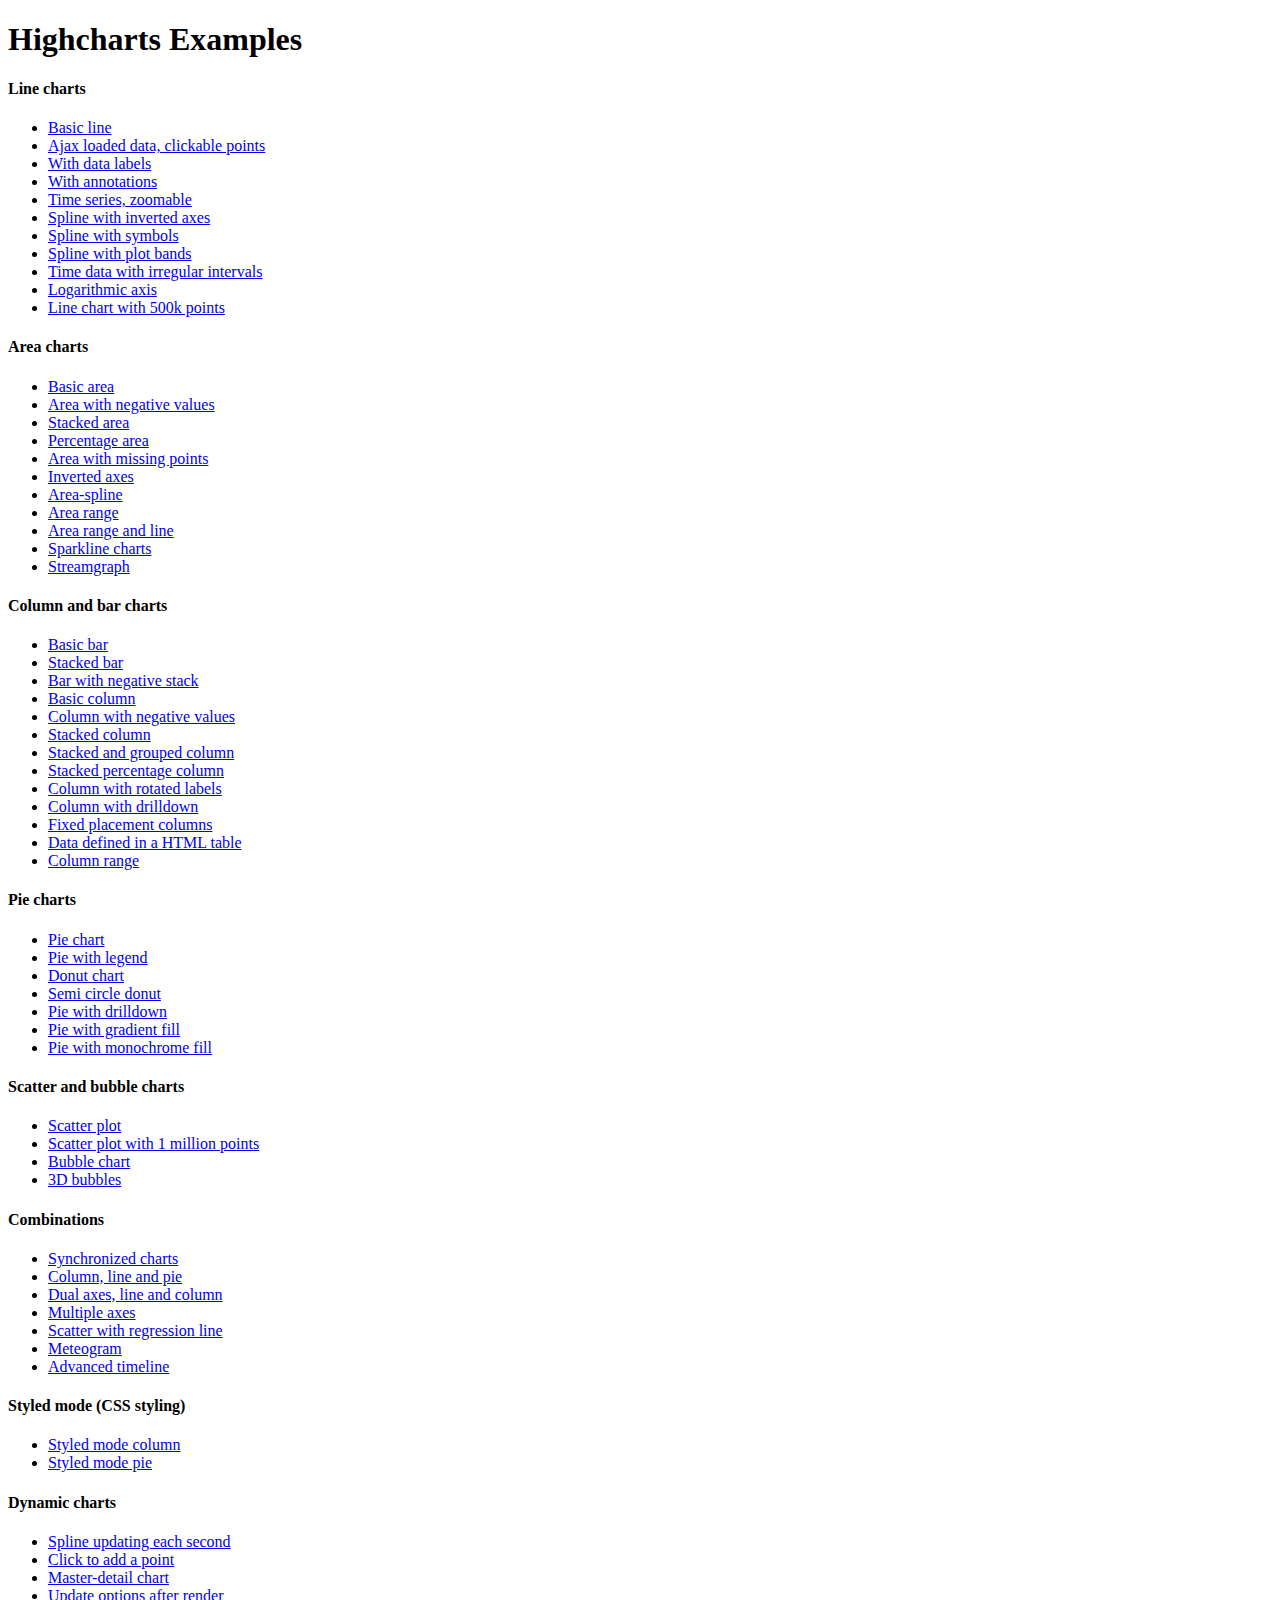
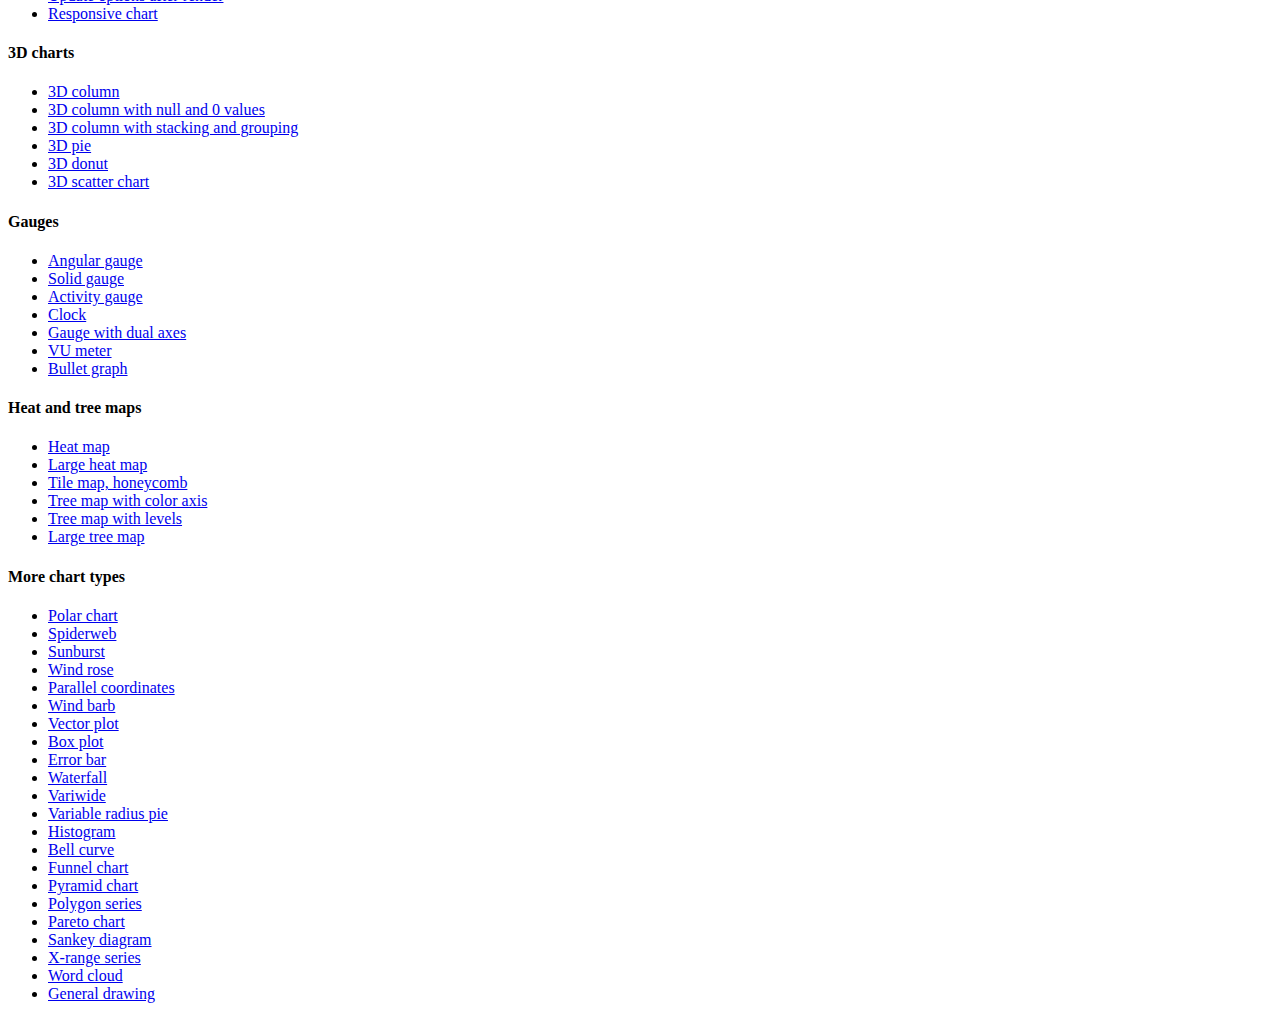
<file: js/Highcharts/index.htm>
<!DOCTYPE HTML PUBLIC "-//W3C//DTD HTML 4.01//EN" "http://www.w3.org/TR/html4/strict.dtd">
<html>
	<head>
		<meta http-equiv="Content-Type" content="text/html; charset=utf-8" />
		<title>Highcharts Examples</title>
	</head>
	<body>
		<h1>Highcharts Examples</h1>
		<h4>Line charts</h4>
		<ul>
			<li><a href="examples/line-basic/index.htm">Basic line</a></li>
			<li><a href="examples/line-ajax/index.htm">Ajax loaded data, clickable points</a></li>
			<li><a href="examples/line-labels/index.htm">With data labels</a></li>
			<li><a href="examples/annotations/index.htm">With annotations</a></li>
			<li><a href="examples/line-time-series/index.htm">Time series, zoomable</a></li>
			<li><a href="examples/spline-inverted/index.htm">Spline with inverted axes</a></li>
			<li><a href="examples/spline-symbols/index.htm">Spline with symbols</a></li>
			<li><a href="examples/spline-plot-bands/index.htm">Spline with plot bands</a></li>
			<li><a href="examples/spline-irregular-time/index.htm">Time data with irregular intervals</a></li>
			<li><a href="examples/line-log-axis/index.htm">Logarithmic axis</a></li>
			<li><a href="examples/line-boost/index.htm">Line chart with 500k points</a></li>
		</ul>
		<h4>Area charts</h4>
		<ul>
			<li><a href="examples/area-basic/index.htm">Basic area</a></li>
			<li><a href="examples/area-negative/index.htm">Area with negative values</a></li>
			<li><a href="examples/area-stacked/index.htm">Stacked area</a></li>
			<li><a href="examples/area-stacked-percent/index.htm">Percentage area</a></li>
			<li><a href="examples/area-missing/index.htm">Area with missing points</a></li>
			<li><a href="examples/area-inverted/index.htm">Inverted axes</a></li>
			<li><a href="examples/areaspline/index.htm">Area-spline</a></li>
			<li><a href="examples/arearange/index.htm">Area range</a></li>
			<li><a href="examples/arearange-line/index.htm">Area range and line</a></li>
			<li><a href="examples/sparkline/index.htm">Sparkline charts</a></li>
			<li><a href="examples/streamgraph/index.htm">Streamgraph</a></li>
		</ul>
		<h4>Column and bar charts</h4>
		<ul>
			<li><a href="examples/bar-basic/index.htm">Basic bar</a></li>
			<li><a href="examples/bar-stacked/index.htm">Stacked bar</a></li>
			<li><a href="examples/bar-negative-stack/index.htm">Bar with negative stack</a></li>
			<li><a href="examples/column-basic/index.htm">Basic column</a></li>
			<li><a href="examples/column-negative/index.htm">Column with negative values</a></li>
			<li><a href="examples/column-stacked/index.htm">Stacked column</a></li>
			<li><a href="examples/column-stacked-and-grouped/index.htm">Stacked and grouped column</a></li>
			<li><a href="examples/column-stacked-percent/index.htm">Stacked percentage column</a></li>
			<li><a href="examples/column-rotated-labels/index.htm">Column with rotated labels</a></li>
			<li><a href="examples/column-drilldown/index.htm">Column with drilldown</a></li>
			<li><a href="examples/column-placement/index.htm">Fixed placement columns</a></li>
			<li><a href="examples/column-parsed/index.htm">Data defined in a HTML table</a></li>
			<li><a href="examples/columnrange/index.htm">Column range</a></li>
		</ul>
		<h4>Pie charts</h4>
		<ul>
			<li><a href="examples/pie-basic/index.htm">Pie chart</a></li>
			<li><a href="examples/pie-legend/index.htm">Pie with legend</a></li>
			<li><a href="examples/pie-donut/index.htm">Donut chart</a></li>
			<li><a href="examples/pie-semi-circle/index.htm">Semi circle donut</a></li>
			<li><a href="examples/pie-drilldown/index.htm">Pie with drilldown</a></li>
			<li><a href="examples/pie-gradient/index.htm">Pie with gradient fill</a></li>
			<li><a href="examples/pie-monochrome/index.htm">Pie with monochrome fill</a></li>
		</ul>
		<h4>Scatter and bubble charts</h4>
		<ul>
			<li><a href="examples/scatter/index.htm">Scatter plot</a></li>
			<li><a href="examples/scatter-boost/index.htm">Scatter plot with 1 million points</a></li>
			<li><a href="examples/bubble/index.htm">Bubble chart</a></li>
			<li><a href="examples/bubble-3d/index.htm">3D bubbles</a></li>
		</ul>
		<h4>Combinations</h4>
		<ul>
			<li><a href="examples/synchronized-charts/index.htm">Synchronized charts</a></li>
			<li><a href="examples/combo/index.htm">Column, line and pie</a></li>
			<li><a href="examples/combo-dual-axes/index.htm">Dual axes, line and column</a></li>
			<li><a href="examples/combo-multi-axes/index.htm">Multiple axes</a></li>
			<li><a href="examples/combo-regression/index.htm">Scatter with regression line</a></li>
			<li><a href="examples/combo-meteogram/index.htm">Meteogram</a></li>
			<li><a href="examples/combo-timeline/index.htm">Advanced timeline</a></li>
		</ul>
		<h4>Styled mode (CSS styling)</h4>
		<ul>
			<li><a href="examples/styled-mode-column/index.htm">Styled mode column</a></li>
			<li><a href="examples/styled-mode-pie/index.htm">Styled mode pie</a></li>
		</ul>
		<h4>Dynamic charts</h4>
		<ul>
			<li><a href="examples/dynamic-update/index.htm">Spline updating each second</a></li>
			<li><a href="examples/dynamic-click-to-add/index.htm">Click to add a point</a></li>
			<li><a href="examples/dynamic-master-detail/index.htm">Master-detail chart</a></li>
			<li><a href="examples/chart-update/index.htm">Update options after render</a></li>
			<li><a href="examples/responsive/index.htm">Responsive chart</a></li>
		</ul>
		<h4>3D charts</h4>
		<ul>
			<li><a href="examples/3d-column-interactive/index.htm">3D column</a></li>
			<li><a href="examples/3d-column-null-values/index.htm">3D column with null and 0 values</a></li>
			<li><a href="examples/3d-column-stacking-grouping/index.htm">3D column with stacking and grouping</a></li>
			<li><a href="examples/3d-pie/index.htm">3D pie</a></li>
			<li><a href="examples/3d-pie-donut/index.htm">3D donut</a></li>
			<li><a href="examples/3d-scatter-draggable/index.htm">3D scatter chart</a></li>
		</ul>
		<h4>Gauges</h4>
		<ul>
			<li><a href="examples/gauge-speedometer/index.htm">Angular gauge</a></li>
			<li><a href="examples/gauge-solid/index.htm">Solid gauge</a></li>
			<li><a href="examples/gauge-activity/index.htm">Activity gauge</a></li>
			<li><a href="examples/gauge-clock/index.htm">Clock</a></li>
			<li><a href="examples/gauge-dual/index.htm">Gauge with dual axes</a></li>
			<li><a href="examples/gauge-vu-meter/index.htm">VU meter</a></li>
			<li><a href="examples/bullet-graph/index.htm">Bullet graph</a></li>
		</ul>
		<h4>Heat and tree maps</h4>
		<ul>
			<li><a href="examples/heatmap/index.htm">Heat map</a></li>
			<li><a href="examples/heatmap-canvas/index.htm">Large heat map</a></li>
			<li><a href="examples/honeycomb-usa/index.htm">Tile map, honeycomb</a></li>
			<li><a href="examples/treemap-coloraxis/index.htm">Tree map with color axis</a></li>
			<li><a href="examples/treemap-with-levels/index.htm">Tree map with levels</a></li>
			<li><a href="examples/treemap-large-dataset/index.htm">Large tree map</a></li>
		</ul>
		<h4>More chart types</h4>
		<ul>
			<li><a href="examples/polar/index.htm">Polar chart</a></li>
			<li><a href="examples/polar-spider/index.htm">Spiderweb</a></li>
			<li><a href="examples/sunburst/index.htm">Sunburst</a></li>
			<li><a href="examples/polar-wind-rose/index.htm">Wind rose</a></li>
			<li><a href="examples/parallel-coordinates/index.htm">Parallel coordinates</a></li>
			<li><a href="examples/windbarb-series/index.htm">Wind barb</a></li>
			<li><a href="examples/vector-plot/index.htm">Vector plot</a></li>
			<li><a href="examples/box-plot/index.htm">Box plot</a></li>
			<li><a href="examples/error-bar/index.htm">Error bar</a></li>
			<li><a href="examples/waterfall/index.htm">Waterfall</a></li>
			<li><a href="examples/variwide/index.htm">Variwide</a></li>
			<li><a href="examples/variable-radius-pie/index.htm">Variable radius pie</a></li>
			<li><a href="examples/histogram/index.htm">Histogram</a></li>
			<li><a href="examples/bellcurve/index.htm">Bell curve</a></li>
			<li><a href="examples/funnel/index.htm">Funnel chart</a></li>
			<li><a href="examples/pyramid/index.htm">Pyramid chart</a></li>
			<li><a href="examples/polygon/index.htm">Polygon series</a></li>
			<li><a href="examples/pareto/index.htm">Pareto chart</a></li>
			<li><a href="examples/sankey-diagram/index.htm">Sankey diagram</a></li>
			<li><a href="examples/x-range/index.htm">X-range series</a></li>
			<li><a href="examples/wordcloud/index.htm">Word cloud</a></li>
			<li><a href="examples/renderer/index.htm">General drawing</a></li>
		</ul>
	</body>
</html>
</file>
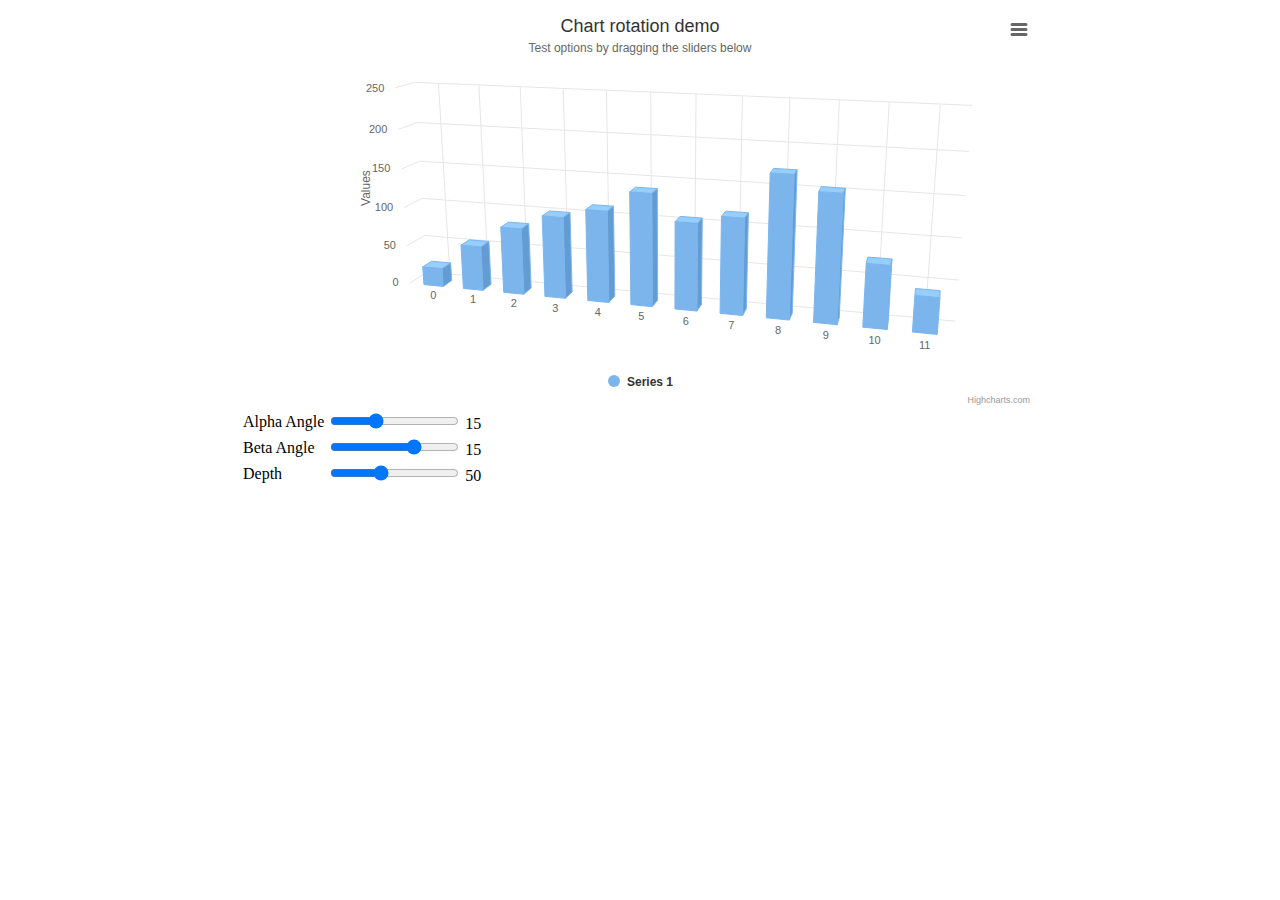
<file: js/Highcharts/examples/3d-column-interactive/index.htm>
<!DOCTYPE HTML>
<html>
	<head>
		<meta http-equiv="Content-Type" content="text/html; charset=utf-8">
		<title>Highcharts Example</title>

		<style type="text/css">
#container, #sliders {
    min-width: 310px; 
    max-width: 800px;
    margin: 0 auto;
}
#container {
    height: 400px; 
}
		</style>
	</head>
	<body>
<script src="https://code.jquery.com/jquery-3.1.1.min.js"></script>
<script src="../../code/highcharts.js"></script>
<script src="../../code/highcharts-3d.js"></script>
<script src="../../code/modules/exporting.js"></script>

<div id="container"></div>
<div id="sliders">
    <table>
        <tr>
        	<td>Alpha Angle</td>
        	<td><input id="alpha" type="range" min="0" max="45" value="15"/> <span id="alpha-value" class="value"></span></td>
        </tr>
        <tr>
        	<td>Beta Angle</td>
        	<td><input id="beta" type="range" min="-45" max="45" value="15"/> <span id="beta-value" class="value"></span></td>
        </tr>
        <tr>
        	<td>Depth</td>
        	<td><input id="depth" type="range" min="20" max="100" value="50"/> <span id="depth-value" class="value"></span></td>
        </tr>
    </table>
</div>


		<script type="text/javascript">

// Set up the chart
var chart = new Highcharts.Chart({
    chart: {
        renderTo: 'container',
        type: 'column',
        options3d: {
            enabled: true,
            alpha: 15,
            beta: 15,
            depth: 50,
            viewDistance: 25
        }
    },
    title: {
        text: 'Chart rotation demo'
    },
    subtitle: {
        text: 'Test options by dragging the sliders below'
    },
    plotOptions: {
        column: {
            depth: 25
        }
    },
    series: [{
        data: [29.9, 71.5, 106.4, 129.2, 144.0, 176.0, 135.6, 148.5, 216.4, 194.1, 95.6, 54.4]
    }]
});

function showValues() {
    $('#alpha-value').html(chart.options.chart.options3d.alpha);
    $('#beta-value').html(chart.options.chart.options3d.beta);
    $('#depth-value').html(chart.options.chart.options3d.depth);
}

// Activate the sliders
$('#sliders input').on('input change', function () {
    chart.options.chart.options3d[this.id] = parseFloat(this.value);
    showValues();
    chart.redraw(false);
});

showValues();
		</script>
	</body>
</html>
</file>
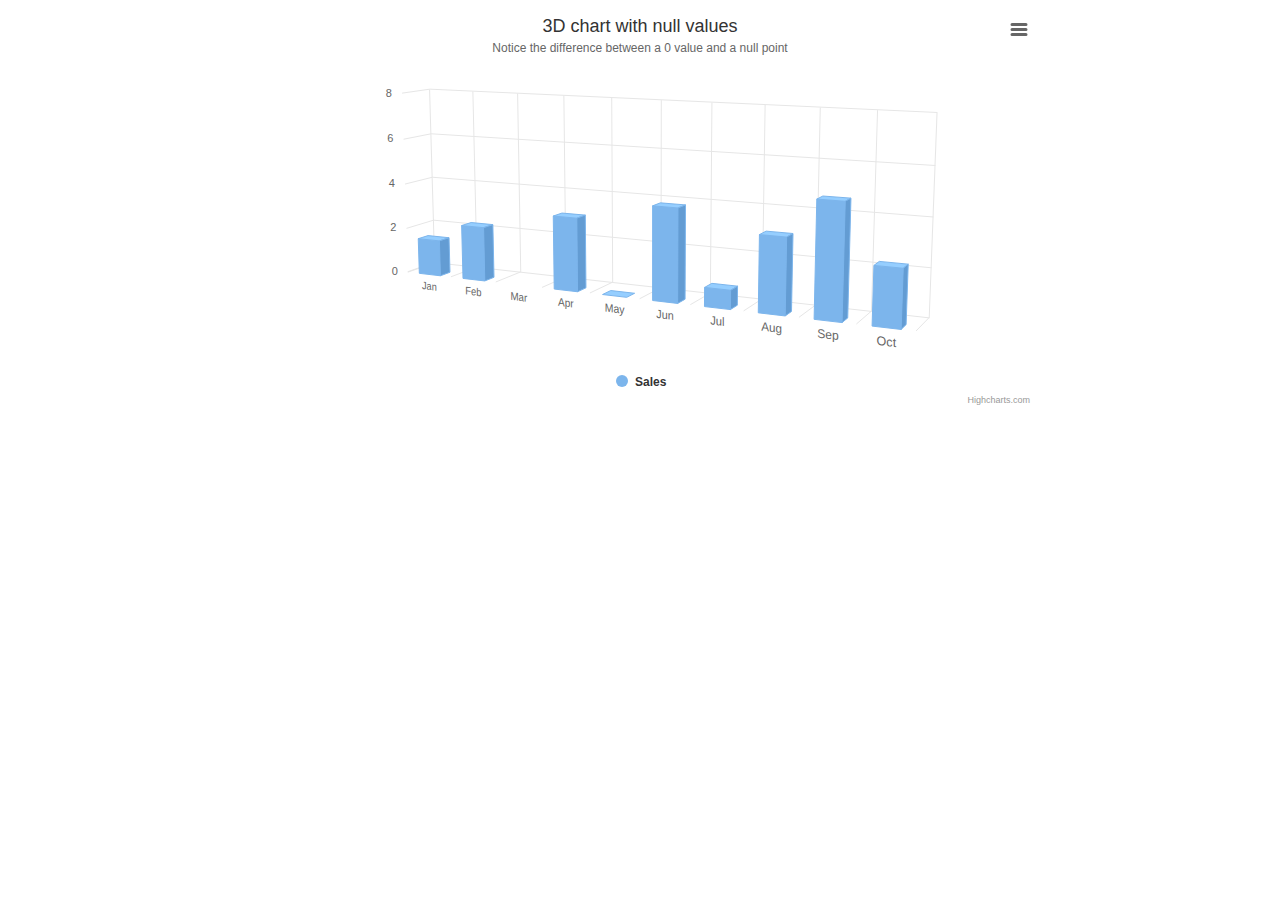
<file: js/Highcharts/examples/3d-column-null-values/index.htm>
<!DOCTYPE HTML>
<html>
	<head>
		<meta http-equiv="Content-Type" content="text/html; charset=utf-8">
		<title>Highcharts Example</title>

		<style type="text/css">
#container {
    height: 400px; 
    min-width: 310px; 
    max-width: 800px;
    margin: 0 auto;
}
		</style>
	</head>
	<body>

<script src="../../code/highcharts.js"></script>
<script src="../../code/highcharts-3d.js"></script>
<script src="../../code/modules/exporting.js"></script>

<div id="container" style="height: 400px"></div>


		<script type="text/javascript">

Highcharts.chart('container', {
    chart: {
        type: 'column',
        options3d: {
            enabled: true,
            alpha: 10,
            beta: 25,
            depth: 70
        }
    },
    title: {
        text: '3D chart with null values'
    },
    subtitle: {
        text: 'Notice the difference between a 0 value and a null point'
    },
    plotOptions: {
        column: {
            depth: 25
        }
    },
    xAxis: {
        categories: Highcharts.getOptions().lang.shortMonths,
        labels: {
            skew3d: true,
            style: {
                fontSize: '16px'
            }
        }
    },
    yAxis: {
        title: {
            text: null
        }
    },
    series: [{
        name: 'Sales',
        data: [2, 3, null, 4, 0, 5, 1, 4, 6, 3]
    }]
});
		</script>
	</body>
</html>
</file>
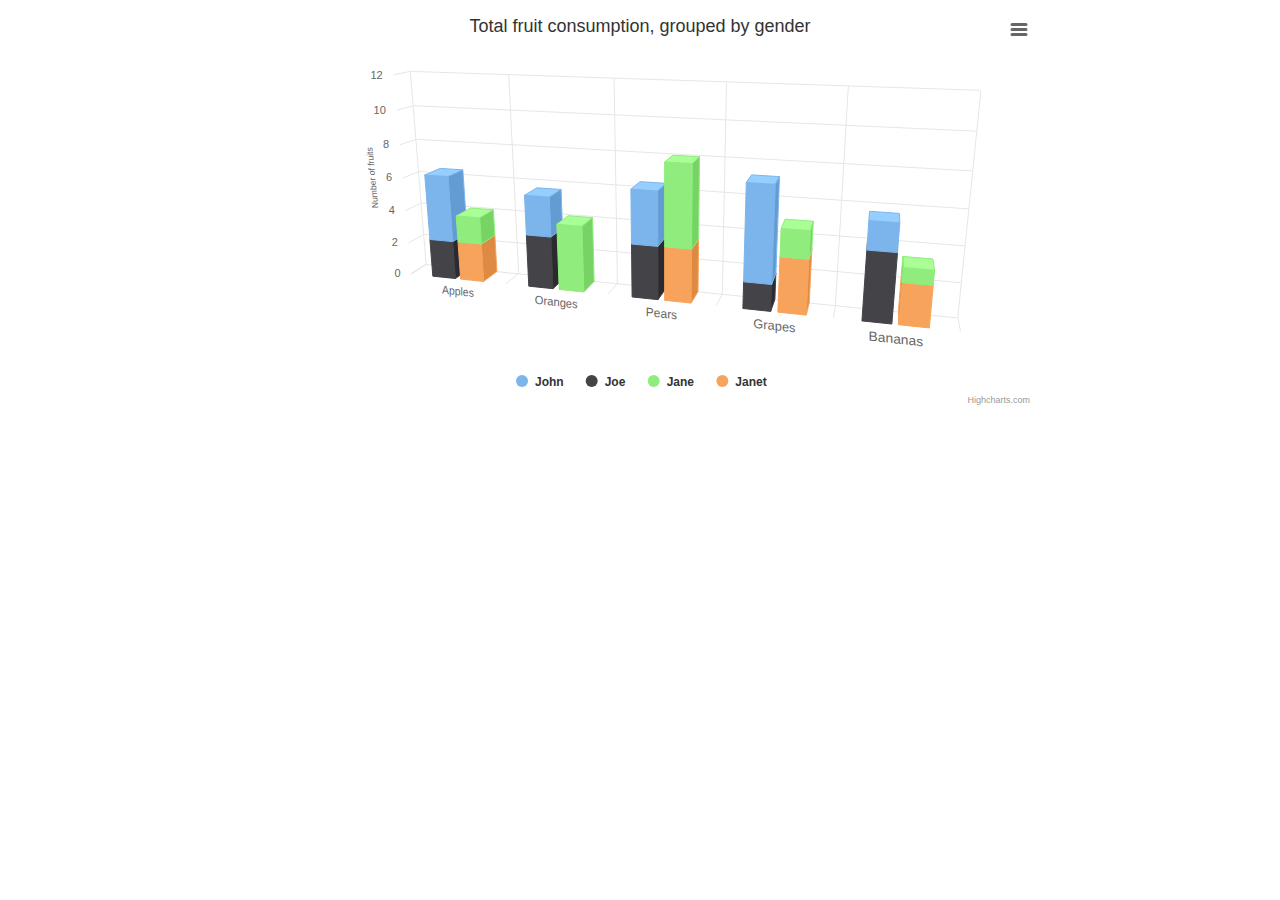
<file: js/Highcharts/examples/3d-column-stacking-grouping/index.htm>
<!DOCTYPE HTML>
<html>
	<head>
		<meta http-equiv="Content-Type" content="text/html; charset=utf-8">
		<title>Highcharts Example</title>

		<style type="text/css">
#container {
    height: 400px; 
    min-width: 310px; 
    max-width: 800px;
    margin: 0 auto;
}
		</style>
	</head>
	<body>

<script src="../../code/highcharts.js"></script>
<script src="../../code/highcharts-3d.js"></script>
<script src="../../code/modules/exporting.js"></script>

<div id="container" style="height: 400px"></div>


		<script type="text/javascript">

Highcharts.chart('container', {
    chart: {
        type: 'column',
        options3d: {
            enabled: true,
            alpha: 15,
            beta: 15,
            viewDistance: 25,
            depth: 40
        }
    },

    title: {
        text: 'Total fruit consumption, grouped by gender'
    },

    xAxis: {
        categories: ['Apples', 'Oranges', 'Pears', 'Grapes', 'Bananas'],
        labels: {
            skew3d: true,
            style: {
                fontSize: '16px'
            }
        }
    },

    yAxis: {
        allowDecimals: false,
        min: 0,
        title: {
            text: 'Number of fruits',
            skew3d: true
        }
    },

    tooltip: {
        headerFormat: '<b>{point.key}</b><br>',
        pointFormat: '<span style="color:{series.color}">\u25CF</span> {series.name}: {point.y} / {point.stackTotal}'
    },

    plotOptions: {
        column: {
            stacking: 'normal',
            depth: 40
        }
    },

    series: [{
        name: 'John',
        data: [5, 3, 4, 7, 2],
        stack: 'male'
    }, {
        name: 'Joe',
        data: [3, 4, 4, 2, 5],
        stack: 'male'
    }, {
        name: 'Jane',
        data: [2, 5, 6, 2, 1],
        stack: 'female'
    }, {
        name: 'Janet',
        data: [3, 0, 4, 4, 3],
        stack: 'female'
    }]
});


		</script>
	</body>
</html>
</file>
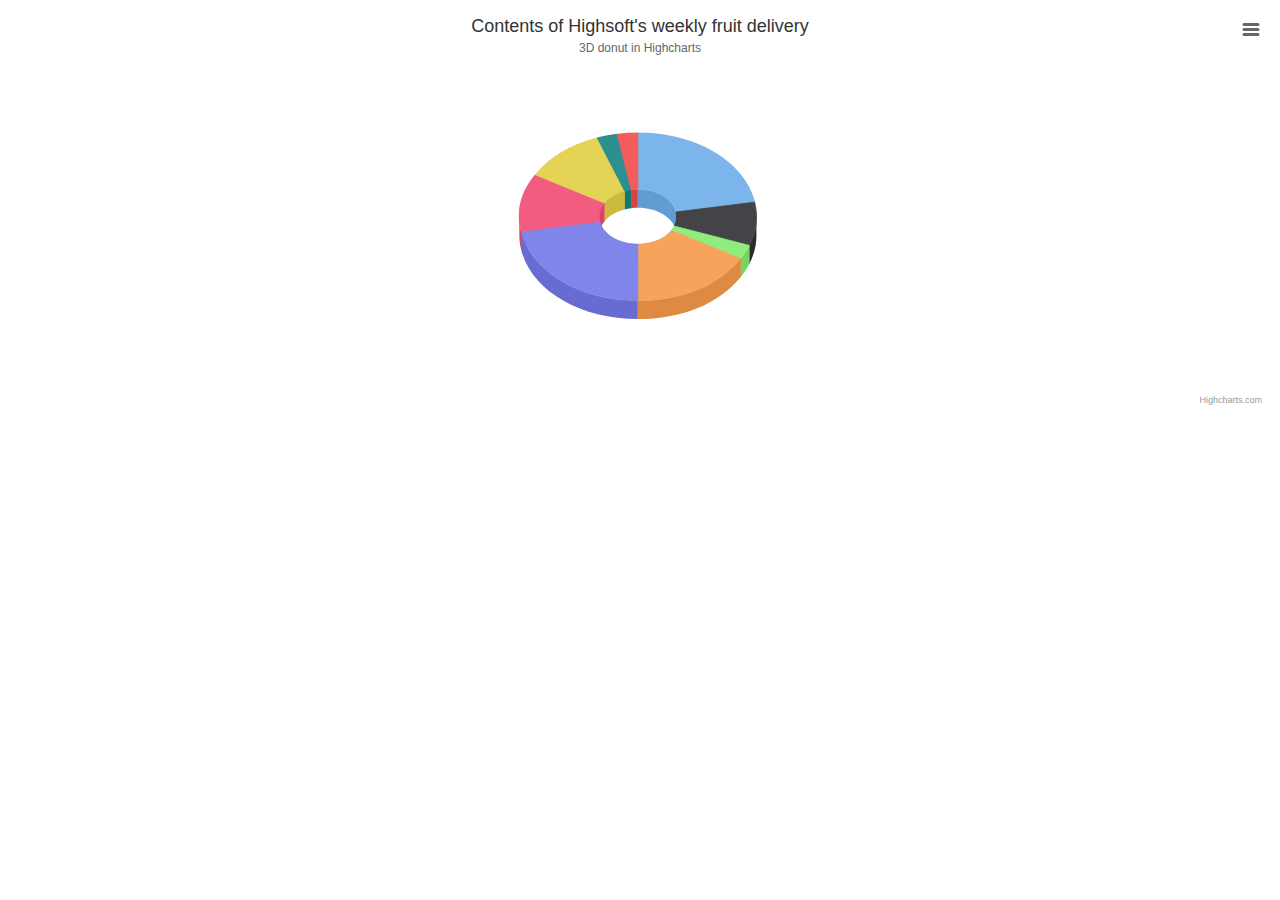
<file: js/Highcharts/examples/3d-pie-donut/index.htm>
<!DOCTYPE HTML>
<html>
	<head>
		<meta http-equiv="Content-Type" content="text/html; charset=utf-8">
		<title>Highcharts Example</title>

		<style type="text/css">

		</style>
	</head>
	<body>

<script src="../../code/highcharts.js"></script>
<script src="../../code/highcharts-3d.js"></script>
<script src="../../code/modules/exporting.js"></script>

<div id="container" style="height: 400px"></div>


		<script type="text/javascript">

Highcharts.chart('container', {
    chart: {
        type: 'pie',
        options3d: {
            enabled: true,
            alpha: 45
        }
    },
    title: {
        text: 'Contents of Highsoft\'s weekly fruit delivery'
    },
    subtitle: {
        text: '3D donut in Highcharts'
    },
    plotOptions: {
        pie: {
            innerSize: 100,
            depth: 45
        }
    },
    series: [{
        name: 'Delivered amount',
        data: [
            ['Bananas', 8],
            ['Kiwi', 3],
            ['Mixed nuts', 1],
            ['Oranges', 6],
            ['Apples', 8],
            ['Pears', 4],
            ['Clementines', 4],
            ['Reddish (bag)', 1],
            ['Grapes (bunch)', 1]
        ]
    }]
});
		</script>
	</body>
</html>
</file>
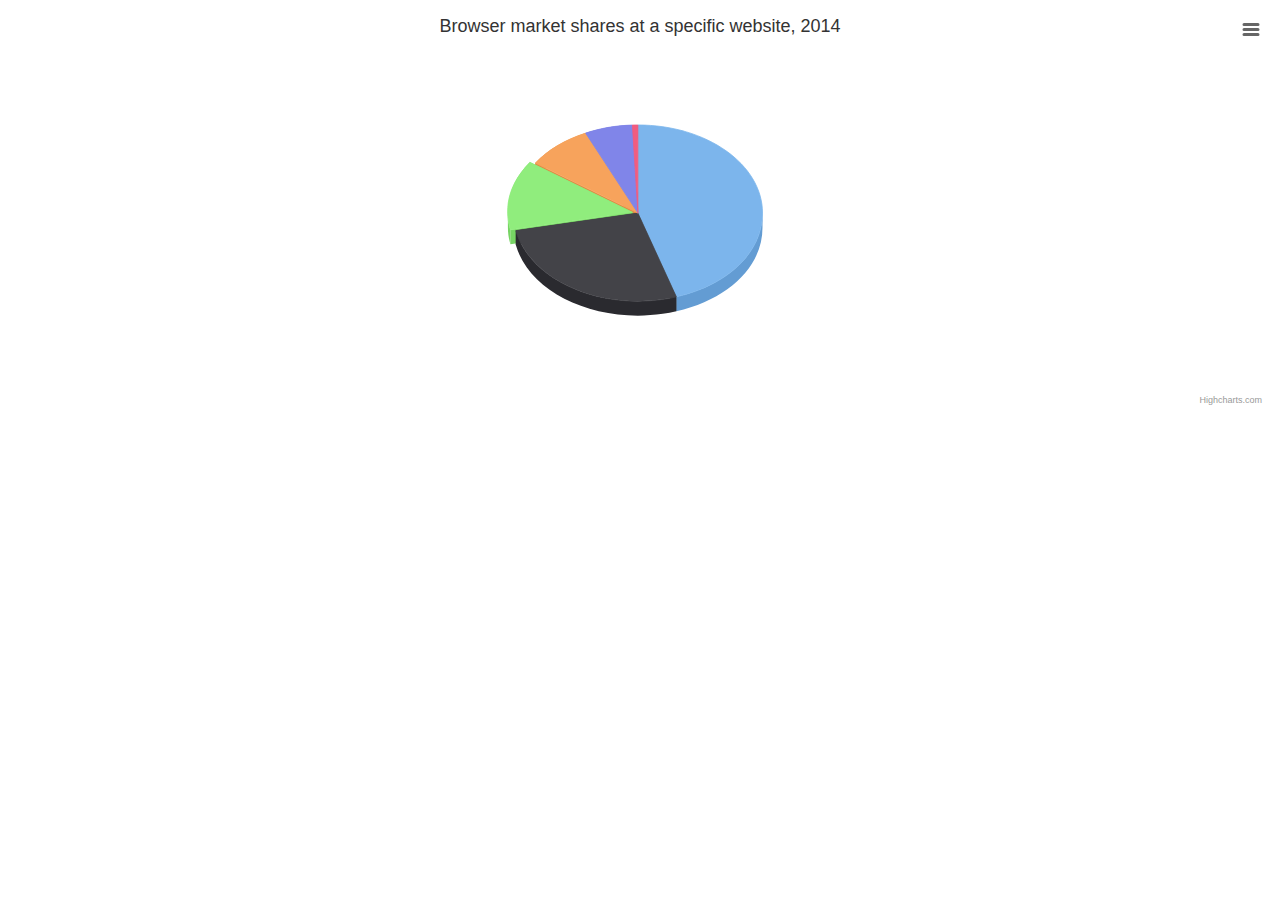
<file: js/Highcharts/examples/3d-pie/index.htm>
<!DOCTYPE HTML>
<html>
	<head>
		<meta http-equiv="Content-Type" content="text/html; charset=utf-8">
		<title>Highcharts Example</title>

		<style type="text/css">

		</style>
	</head>
	<body>

<script src="../../code/highcharts.js"></script>
<script src="../../code/highcharts-3d.js"></script>
<script src="../../code/modules/exporting.js"></script>

<div id="container" style="height: 400px"></div>


		<script type="text/javascript">

Highcharts.chart('container', {
    chart: {
        type: 'pie',
        options3d: {
            enabled: true,
            alpha: 45,
            beta: 0
        }
    },
    title: {
        text: 'Browser market shares at a specific website, 2014'
    },
    tooltip: {
        pointFormat: '{series.name}: <b>{point.percentage:.1f}%</b>'
    },
    plotOptions: {
        pie: {
            allowPointSelect: true,
            cursor: 'pointer',
            depth: 35,
            dataLabels: {
                enabled: true,
                format: '{point.name}'
            }
        }
    },
    series: [{
        type: 'pie',
        name: 'Browser share',
        data: [
            ['Firefox', 45.0],
            ['IE', 26.8],
            {
                name: 'Chrome',
                y: 12.8,
                sliced: true,
                selected: true
            },
            ['Safari', 8.5],
            ['Opera', 6.2],
            ['Others', 0.7]
        ]
    }]
});
		</script>
	</body>
</html>
</file>
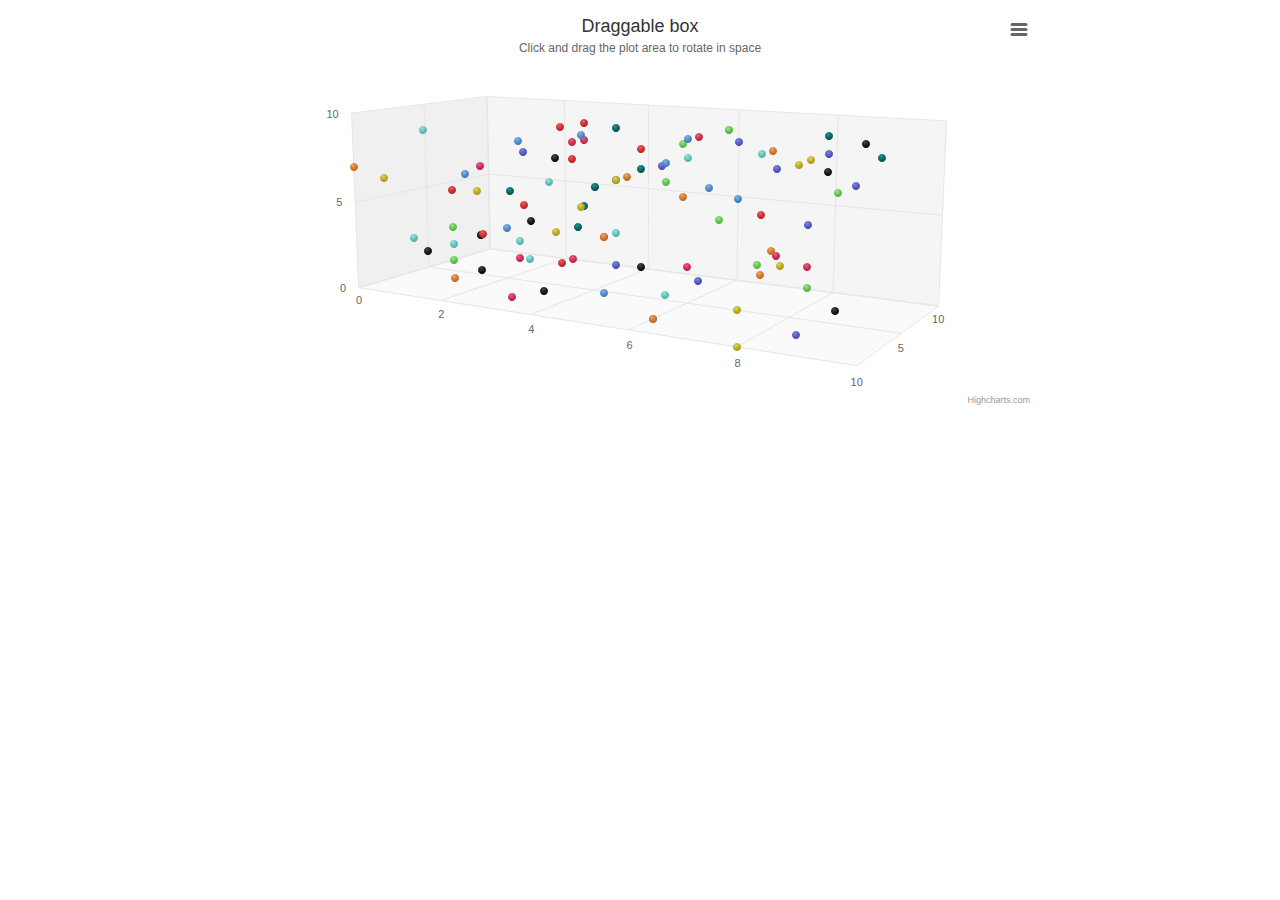
<file: js/Highcharts/examples/3d-scatter-draggable/index.htm>
<!DOCTYPE HTML>
<html>
	<head>
		<meta http-equiv="Content-Type" content="text/html; charset=utf-8">
		<title>Highcharts Example</title>

		<style type="text/css">
#container {
    height: 400px; 
    min-width: 310px; 
    max-width: 800px;
    margin: 0 auto;
}
		</style>
	</head>
	<body>
<script src="https://code.jquery.com/jquery-3.1.1.min.js"></script>

<script src="../../code/highcharts.js"></script>
<script src="../../code/highcharts-3d.js"></script>
<script src="../../code/modules/exporting.js"></script>

<div id="container" style="height: 400px"></div>


		<script type="text/javascript">
// Give the points a 3D feel by adding a radial gradient
Highcharts.setOptions({
    colors: $.map(Highcharts.getOptions().colors, function (color) {
        return {
            radialGradient: {
                cx: 0.4,
                cy: 0.3,
                r: 0.5
            },
            stops: [
                [0, color],
                [1, Highcharts.Color(color).brighten(-0.2).get('rgb')]
            ]
        };
    })
});

// Set up the chart
var chart = new Highcharts.Chart({
    chart: {
        renderTo: 'container',
        margin: 100,
        type: 'scatter3d',
        options3d: {
            enabled: true,
            alpha: 10,
            beta: 30,
            depth: 250,
            viewDistance: 5,
            fitToPlot: false,
            frame: {
                bottom: { size: 1, color: 'rgba(0,0,0,0.02)' },
                back: { size: 1, color: 'rgba(0,0,0,0.04)' },
                side: { size: 1, color: 'rgba(0,0,0,0.06)' }
            }
        }
    },
    title: {
        text: 'Draggable box'
    },
    subtitle: {
        text: 'Click and drag the plot area to rotate in space'
    },
    plotOptions: {
        scatter: {
            width: 10,
            height: 10,
            depth: 10
        }
    },
    yAxis: {
        min: 0,
        max: 10,
        title: null
    },
    xAxis: {
        min: 0,
        max: 10,
        gridLineWidth: 1
    },
    zAxis: {
        min: 0,
        max: 10,
        showFirstLabel: false
    },
    legend: {
        enabled: false
    },
    series: [{
        name: 'Reading',
        colorByPoint: true,
        data: [[1, 6, 5], [8, 7, 9], [1, 3, 4], [4, 6, 8], [5, 7, 7], [6, 9, 6], [7, 0, 5], [2, 3, 3], [3, 9, 8], [3, 6, 5], [4, 9, 4], [2, 3, 3], [6, 9, 9], [0, 7, 0], [7, 7, 9], [7, 2, 9], [0, 6, 2], [4, 6, 7], [3, 7, 7], [0, 1, 7], [2, 8, 6], [2, 3, 7], [6, 4, 8], [3, 5, 9], [7, 9, 5], [3, 1, 7], [4, 4, 2], [3, 6, 2], [3, 1, 6], [6, 8, 5], [6, 6, 7], [4, 1, 1], [7, 2, 7], [7, 7, 0], [8, 8, 9], [9, 4, 1], [8, 3, 4], [9, 8, 9], [3, 5, 3], [0, 2, 4], [6, 0, 2], [2, 1, 3], [5, 8, 9], [2, 1, 1], [9, 7, 6], [3, 0, 2], [9, 9, 0], [3, 4, 8], [2, 6, 1], [8, 9, 2], [7, 6, 5], [6, 3, 1], [9, 3, 1], [8, 9, 3], [9, 1, 0], [3, 8, 7], [8, 0, 0], [4, 9, 7], [8, 6, 2], [4, 3, 0], [2, 3, 5], [9, 1, 4], [1, 1, 4], [6, 0, 2], [6, 1, 6], [3, 8, 8], [8, 8, 7], [5, 5, 0], [3, 9, 6], [5, 4, 3], [6, 8, 3], [0, 1, 5], [6, 7, 3], [8, 3, 2], [3, 8, 3], [2, 1, 6], [4, 6, 7], [8, 9, 9], [5, 4, 2], [6, 1, 3], [6, 9, 5], [4, 8, 2], [9, 7, 4], [5, 4, 2], [9, 6, 1], [2, 7, 3], [4, 5, 4], [6, 8, 1], [3, 4, 0], [2, 2, 6], [5, 1, 2], [9, 9, 7], [6, 9, 9], [8, 4, 3], [4, 1, 7], [6, 2, 5], [0, 4, 9], [3, 5, 9], [6, 9, 1], [1, 9, 2]]
    }]
});


// Add mouse events for rotation
$(chart.container).on('mousedown.hc touchstart.hc', function (eStart) {
    eStart = chart.pointer.normalize(eStart);

    var posX = eStart.chartX,
        posY = eStart.chartY,
        alpha = chart.options.chart.options3d.alpha,
        beta = chart.options.chart.options3d.beta,
        newAlpha,
        newBeta,
        sensitivity = 5; // lower is more sensitive

    $(document).on({
        'mousemove.hc touchmove.hc': function (e) {
            // Run beta
            e = chart.pointer.normalize(e);
            newBeta = beta + (posX - e.chartX) / sensitivity;
            chart.options.chart.options3d.beta = newBeta;

            // Run alpha
            newAlpha = alpha + (e.chartY - posY) / sensitivity;
            chart.options.chart.options3d.alpha = newAlpha;

            chart.redraw(false);
        },
        'mouseup touchend': function () {
            $(document).off('.hc');
        }
    });
});

		</script>
	</body>
</html>
</file>
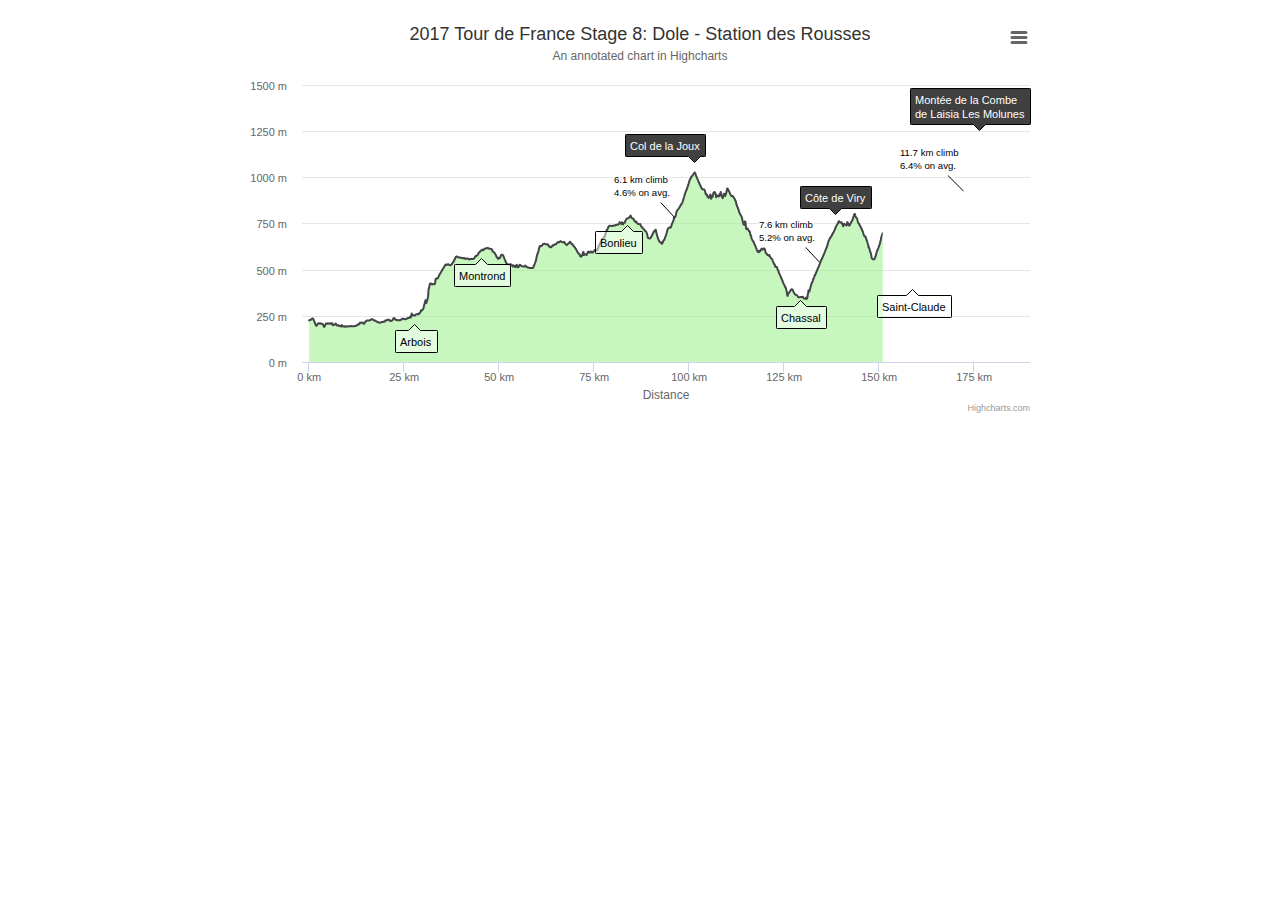
<file: js/Highcharts/examples/annotations/index.htm>
<!DOCTYPE HTML>
<html>
	<head>
		<meta http-equiv="Content-Type" content="text/html; charset=utf-8">
		<title>Highcharts Example</title>

		<style type="text/css">
#container {
    max-width: 800px;
    height: 400px;
    margin: 1em auto;
}
		</style>
	</head>
	<body>
<script src="https://code.jquery.com/jquery-3.1.1.min.js"></script>
<script src="../../code/highcharts.js"></script>
<script src="../../code/modules/annotations.js"></script>
<script src="../../code/modules/exporting.js"></script>

<div id="container" style="height: 400px; min-width: 380px"></div>




		<script type="text/javascript">
// Data generated from http://www.bikeforums.net/professional-cycling-fans/1113087-2017-tour-de-france-gpx-tcx-files.html
var elevationData = [
    [0.0, 225],
    [0.1, 226],
    [0.2, 228],
    [0.3, 228],
    [0.4, 229],
    [0.5, 229],
    [0.6, 230],
    [0.7, 234],
    [0.8, 235],
    [0.9, 236],
    [1.0, 235],
    [1.1, 232],
    [1.2, 228],
    [1.3, 223],
    [1.4, 218],
    [1.5, 214],
    [1.6, 207],
    [1.7, 202],
    [1.8, 198],
    [1.9, 196],
    [2.0, 197],
    [2.1, 200],
    [2.2, 205],
    [2.3, 206],
    [2.4, 210],
    [2.5, 210],
    [2.6, 210],
    [2.7, 209],
    [2.8, 208],
    [2.9, 207],
    [3.0, 209],
    [3.1, 208],
    [3.2, 207],
    [3.3, 207],
    [3.4, 206],
    [3.5, 206],
    [3.6, 205],
    [3.7, 201],
    [3.8, 195],
    [3.9, 191],
    [4.0, 191],
    [4.1, 195],
    [4.2, 199],
    [4.3, 203],
    [4.4, 208],
    [4.5, 208],
    [4.6, 208],
    [4.7, 208],
    [4.8, 209],
    [4.9, 207],
    [5.0, 207],
    [5.1, 208],
    [5.2, 209],
    [5.3, 208],
    [5.4, 210],
    [5.5, 209],
    [5.6, 209],
    [5.7, 206],
    [5.8, 207],
    [5.9, 209],
    [6.0, 211],
    [6.1, 206],
    [6.2, 201],
    [6.3, 199],
    [6.4, 200],
    [6.5, 202],
    [6.6, 203],
    [6.7, 202],
    [6.8, 204],
    [6.9, 206],
    [7.0, 208],
    [7.1, 205],
    [7.2, 202],
    [7.3, 198],
    [7.4, 198],
    [7.5, 198],
    [7.6, 198],
    [7.7, 198],
    [7.8, 199],
    [7.9, 197],
    [8.0, 194],
    [8.1, 194],
    [8.2, 195],
    [8.3, 195],
    [8.4, 196],
    [8.5, 192],
    [8.6, 200],
    [8.7, 197],
    [8.8, 194],
    [8.9, 194],
    [9.0, 193],
    [9.1, 192],
    [9.2, 192],
    [9.3, 193],
    [9.4, 191],
    [9.5, 191],
    [9.6, 193],
    [9.7, 193],
    [9.8, 194],
    [9.9, 192],
    [10.0, 192],
    [10.1, 192],
    [10.2, 192],
    [10.3, 192],
    [10.4, 193],
    [10.5, 193],
    [10.6, 193],
    [10.7, 193],
    [10.8, 194],
    [10.9, 194],
    [11.0, 194],
    [11.1, 195],
    [11.2, 194],
    [11.3, 194],
    [11.4, 194],
    [11.5, 194],
    [11.6, 193],
    [11.7, 194],
    [11.8, 194],
    [11.9, 194],
    [12.0, 195],
    [12.1, 195],
    [12.2, 195],
    [12.3, 197],
    [12.4, 197],
    [12.5, 197],
    [12.6, 198],
    [12.7, 201],
    [12.8, 202],
    [12.9, 203],
    [13.0, 205],
    [13.1, 205],
    [13.2, 204],
    [13.3, 210],
    [13.4, 213],
    [13.5, 212],
    [13.6, 213],
    [13.7, 213],
    [13.8, 213],
    [13.9, 214],
    [14.0, 214],
    [14.1, 212],
    [14.2, 209],
    [14.3, 207],
    [14.4, 207],
    [14.5, 208],
    [14.6, 211],
    [14.7, 215],
    [14.8, 219],
    [14.9, 219],
    [15.0, 221],
    [15.1, 224],
    [15.2, 224],
    [15.3, 225],
    [15.4, 225],
    [15.5, 225],
    [15.6, 225],
    [15.7, 225],
    [15.8, 225],
    [15.9, 226],
    [16.0, 226],
    [16.1, 227],
    [16.2, 227],
    [16.3, 230],
    [16.4, 231],
    [16.5, 231],
    [16.6, 232],
    [16.7, 230],
    [16.8, 229],
    [16.9, 228],
    [17.0, 226],
    [17.1, 226],
    [17.2, 224],
    [17.3, 223],
    [17.4, 224],
    [17.5, 223],
    [17.6, 221],
    [17.7, 220],
    [17.8, 218],
    [17.9, 217],
    [18.0, 216],
    [18.1, 216],
    [18.2, 215],
    [18.3, 214],
    [18.4, 213],
    [18.5, 212],
    [18.6, 212],
    [18.7, 213],
    [18.8, 214],
    [18.9, 215],
    [19.0, 215],
    [19.1, 216],
    [19.2, 217],
    [19.3, 216],
    [19.4, 216],
    [19.5, 217],
    [19.6, 219],
    [19.7, 218],
    [19.8, 218],
    [19.9, 220],
    [20.0, 224],
    [20.1, 224],
    [20.2, 225],
    [20.3, 224],
    [20.4, 225],
    [20.5, 228],
    [20.6, 228],
    [20.7, 227],
    [20.8, 228],
    [20.9, 228],
    [21.0, 228],
    [21.1, 229],
    [21.2, 225],
    [21.3, 223],
    [21.4, 222],
    [21.5, 222],
    [21.6, 223],
    [21.7, 224],
    [21.8, 224],
    [21.9, 226],
    [22.0, 228],
    [22.1, 233],
    [22.2, 237],
    [22.3, 237],
    [22.4, 238],
    [22.5, 236],
    [22.6, 232],
    [22.7, 232],
    [22.8, 228],
    [22.9, 227],
    [23.0, 227],
    [23.1, 227],
    [23.2, 227],
    [23.3, 226],
    [23.4, 226],
    [23.5, 226],
    [23.6, 226],
    [23.7, 226],
    [23.8, 226],
    [23.9, 226],
    [24.0, 228],
    [24.1, 228],
    [24.2, 229],
    [24.3, 230],
    [24.4, 230],
    [24.5, 233],
    [24.6, 235],
    [24.7, 234],
    [24.8, 234],
    [24.9, 233],
    [25.0, 233],
    [25.1, 232],
    [25.2, 232],
    [25.3, 232],
    [25.4, 232],
    [25.5, 234],
    [25.6, 234],
    [25.7, 234],
    [25.8, 234],
    [25.9, 237],
    [26.0, 238],
    [26.1, 238],
    [26.2, 238],
    [26.3, 240],
    [26.4, 240],
    [26.5, 244],
    [26.6, 241],
    [26.7, 241],
    [26.8, 245],
    [26.9, 254],
    [27.0, 262],
    [27.1, 255],
    [27.2, 255],
    [27.3, 251],
    [27.4, 252],
    [27.5, 253],
    [27.6, 253],
    [27.7, 251],
    [27.8, 251],
    [27.9, 254],
    [28.0, 255],
    [28.1, 257],
    [28.2, 259],
    [28.3, 259],
    [28.4, 259],
    [28.5, 260],
    [28.6, 258],
    [28.7, 258],
    [28.8, 262],
    [28.9, 260],
    [29.0, 262],
    [29.1, 266],
    [29.2, 268],
    [29.3, 270],
    [29.4, 278],
    [29.5, 276],
    [29.6, 278],
    [29.7, 282],
    [29.8, 281],
    [29.9, 284],
    [30.0, 287],
    [30.1, 292],
    [30.2, 303],
    [30.3, 309],
    [30.4, 317],
    [30.5, 324],
    [30.6, 334],
    [30.7, 334],
    [30.8, 319],
    [30.9, 321],
    [31.0, 333],
    [31.1, 337],
    [31.2, 345],
    [31.3, 352],
    [31.4, 386],
    [31.5, 398],
    [31.6, 406],
    [31.7, 416],
    [31.8, 423],
    [31.9, 425],
    [32.0, 425],
    [32.1, 424],
    [32.2, 423],
    [32.3, 421],
    [32.4, 421],
    [32.5, 422],
    [32.6, 421],
    [32.7, 421],
    [32.8, 421],
    [32.9, 421],
    [33.0, 421],
    [33.1, 423],
    [33.2, 435],
    [33.3, 450],
    [33.4, 451],
    [33.5, 452],
    [33.6, 452],
    [33.7, 452],
    [33.8, 452],
    [33.9, 455],
    [34.0, 459],
    [34.1, 465],
    [34.2, 469],
    [34.3, 473],
    [34.4, 476],
    [34.5, 480],
    [34.6, 483],
    [34.7, 487],
    [34.8, 490],
    [34.9, 494],
    [35.0, 497],
    [35.1, 502],
    [35.2, 504],
    [35.3, 507],
    [35.4, 511],
    [35.5, 514],
    [35.6, 518],
    [35.7, 521],
    [35.8, 524],
    [35.9, 527],
    [36.0, 528],
    [36.1, 525],
    [36.2, 526],
    [36.3, 528],
    [36.4, 528],
    [36.5, 528],
    [36.6, 529],
    [36.7, 528],
    [36.8, 526],
    [36.9, 525],
    [37.0, 524],
    [37.1, 524],
    [37.2, 524],
    [37.3, 525],
    [37.4, 528],
    [37.5, 528],
    [37.6, 532],
    [37.7, 534],
    [37.8, 538],
    [37.9, 540],
    [38.0, 544],
    [38.1, 546],
    [38.2, 554],
    [38.3, 555],
    [38.4, 559],
    [38.5, 566],
    [38.6, 568],
    [38.7, 571],
    [38.8, 571],
    [38.9, 570],
    [39.0, 569],
    [39.1, 567],
    [39.2, 567],
    [39.3, 566],
    [39.4, 566],
    [39.5, 566],
    [39.6, 566],
    [39.7, 566],
    [39.8, 566],
    [39.9, 565],
    [40.0, 563],
    [40.1, 562],
    [40.2, 563],
    [40.3, 563],
    [40.4, 562],
    [40.5, 562],
    [40.6, 562],
    [40.7, 561],
    [40.8, 563],
    [40.9, 561],
    [41.0, 559],
    [41.1, 559],
    [41.2, 559],
    [41.3, 558],
    [41.4, 559],
    [41.5, 560],
    [41.6, 560],
    [41.7, 560],
    [41.8, 559],
    [41.9, 557],
    [42.0, 556],
    [42.1, 555],
    [42.2, 555],
    [42.3, 556],
    [42.4, 557],
    [42.5, 557],
    [42.6, 557],
    [42.7, 557],
    [42.8, 557],
    [42.9, 557],
    [43.0, 557],
    [43.1, 557],
    [43.2, 558],
    [43.3, 559],
    [43.4, 560],
    [43.5, 563],
    [43.6, 566],
    [43.7, 570],
    [43.8, 572],
    [43.9, 575],
    [44.0, 573],
    [44.1, 576],
    [44.2, 577],
    [44.3, 579],
    [44.4, 581],
    [44.5, 584],
    [44.6, 591],
    [44.7, 593],
    [44.8, 594],
    [44.9, 596],
    [45.0, 599],
    [45.1, 601],
    [45.2, 601],
    [45.3, 604],
    [45.4, 607],
    [45.5, 607],
    [45.6, 607],
    [45.7, 607],
    [45.8, 605],
    [45.9, 607],
    [46.0, 609],
    [46.1, 612],
    [46.2, 613],
    [46.3, 614],
    [46.4, 614],
    [46.5, 614],
    [46.6, 616],
    [46.7, 616],
    [46.8, 615],
    [46.9, 615],
    [47.0, 618],
    [47.1, 617],
    [47.2, 615],
    [47.3, 614],
    [47.4, 613],
    [47.5, 613],
    [47.6, 613],
    [47.7, 613],
    [47.8, 612],
    [47.9, 612],
    [48.0, 609],
    [48.1, 610],
    [48.2, 603],
    [48.3, 598],
    [48.4, 598],
    [48.5, 596],
    [48.6, 595],
    [48.7, 593],
    [48.8, 590],
    [48.9, 587],
    [49.0, 583],
    [49.1, 580],
    [49.2, 576],
    [49.3, 569],
    [49.4, 568],
    [49.5, 566],
    [49.6, 560],
    [49.7, 559],
    [49.8, 558],
    [49.9, 562],
    [50.0, 564],
    [50.1, 563],
    [50.2, 563],
    [50.3, 567],
    [50.4, 574],
    [50.5, 577],
    [50.6, 580],
    [50.7, 581],
    [50.8, 579],
    [50.9, 579],
    [51.0, 578],
    [51.1, 574],
    [51.2, 569],
    [51.3, 564],
    [51.4, 558],
    [51.5, 554],
    [51.6, 550],
    [51.7, 543],
    [51.8, 539],
    [51.9, 536],
    [52.0, 532],
    [52.1, 530],
    [52.2, 529],
    [52.3, 528],
    [52.4, 528],
    [52.5, 528],
    [52.6, 528],
    [52.7, 527],
    [52.8, 527],
    [52.9, 528],
    [53.0, 529],
    [53.1, 528],
    [53.2, 526],
    [53.3, 526],
    [53.4, 524],
    [53.5, 519],
    [53.6, 517],
    [53.7, 517],
    [53.8, 522],
    [53.9, 521],
    [54.0, 520],
    [54.1, 518],
    [54.2, 513],
    [54.3, 518],
    [54.4, 520],
    [54.5, 523],
    [54.6, 526],
    [54.7, 522],
    [54.8, 513],
    [54.9, 512],
    [55.0, 513],
    [55.1, 513],
    [55.2, 518],
    [55.3, 522],
    [55.4, 526],
    [55.5, 526],
    [55.6, 525],
    [55.7, 522],
    [55.8, 520],
    [55.9, 519],
    [56.0, 518],
    [56.1, 518],
    [56.2, 518],
    [56.3, 517],
    [56.4, 516],
    [56.5, 517],
    [56.6, 517],
    [56.7, 517],
    [56.8, 521],
    [56.9, 522],
    [57.0, 518],
    [57.1, 517],
    [57.2, 514],
    [57.3, 515],
    [57.4, 513],
    [57.5, 511],
    [57.6, 511],
    [57.7, 511],
    [57.8, 510],
    [57.9, 510],
    [58.0, 509],
    [58.1, 509],
    [58.2, 509],
    [58.3, 509],
    [58.4, 509],
    [58.5, 509],
    [58.6, 509],
    [58.7, 509],
    [58.8, 509],
    [58.9, 510],
    [59.0, 510],
    [59.1, 521],
    [59.2, 524],
    [59.3, 528],
    [59.4, 533],
    [59.5, 539],
    [59.6, 545],
    [59.7, 551],
    [59.8, 562],
    [59.9, 572],
    [60.0, 579],
    [60.1, 585],
    [60.2, 593],
    [60.3, 596],
    [60.4, 605],
    [60.5, 617],
    [60.6, 620],
    [60.7, 627],
    [60.8, 628],
    [60.9, 627],
    [61.0, 627],
    [61.1, 628],
    [61.2, 629],
    [61.3, 632],
    [61.4, 634],
    [61.5, 638],
    [61.6, 637],
    [61.7, 638],
    [61.8, 639],
    [61.9, 640],
    [62.0, 640],
    [62.1, 639],
    [62.2, 639],
    [62.3, 637],
    [62.4, 637],
    [62.5, 636],
    [62.6, 637],
    [62.7, 636],
    [62.8, 637],
    [62.9, 635],
    [63.0, 629],
    [63.1, 626],
    [63.2, 626],
    [63.3, 623],
    [63.4, 621],
    [63.5, 621],
    [63.6, 621],
    [63.7, 622],
    [63.8, 625],
    [63.9, 626],
    [64.0, 629],
    [64.1, 631],
    [64.2, 633],
    [64.3, 631],
    [64.4, 632],
    [64.5, 634],
    [64.6, 637],
    [64.7, 637],
    [64.8, 637],
    [64.9, 637],
    [65.0, 638],
    [65.1, 641],
    [65.2, 644],
    [65.3, 646],
    [65.4, 649],
    [65.5, 648],
    [65.6, 647],
    [65.7, 647],
    [65.8, 649],
    [65.9, 650],
    [66.0, 651],
    [66.1, 654],
    [66.2, 652],
    [66.3, 651],
    [66.4, 650],
    [66.5, 650],
    [66.6, 649],
    [66.7, 648],
    [66.8, 648],
    [66.9, 648],
    [67.0, 649],
    [67.1, 650],
    [67.2, 647],
    [67.3, 642],
    [67.4, 641],
    [67.5, 638],
    [67.6, 636],
    [67.7, 635],
    [67.8, 633],
    [67.9, 636],
    [68.0, 638],
    [68.1, 639],
    [68.2, 641],
    [68.3, 643],
    [68.4, 644],
    [68.5, 645],
    [68.6, 649],
    [68.7, 651],
    [68.8, 648],
    [68.9, 645],
    [69.0, 640],
    [69.1, 637],
    [69.2, 637],
    [69.3, 637],
    [69.4, 635],
    [69.5, 630],
    [69.6, 628],
    [69.7, 625],
    [69.8, 622],
    [69.9, 620],
    [70.0, 618],
    [70.1, 613],
    [70.2, 612],
    [70.3, 608],
    [70.4, 603],
    [70.5, 599],
    [70.6, 597],
    [70.7, 591],
    [70.8, 590],
    [70.9, 587],
    [71.0, 584],
    [71.1, 584],
    [71.2, 582],
    [71.3, 574],
    [71.4, 572],
    [71.5, 570],
    [71.6, 572],
    [71.7, 573],
    [71.8, 575],
    [71.9, 578],
    [72.0, 590],
    [72.1, 595],
    [72.2, 595],
    [72.3, 579],
    [72.4, 581],
    [72.5, 583],
    [72.6, 583],
    [72.7, 583],
    [72.8, 583],
    [72.9, 580],
    [73.0, 579],
    [73.1, 584],
    [73.2, 587],
    [73.3, 594],
    [73.4, 597],
    [73.5, 597],
    [73.6, 596],
    [73.7, 593],
    [73.8, 591],
    [73.9, 596],
    [74.0, 596],
    [74.1, 598],
    [74.2, 598],
    [74.3, 595],
    [74.4, 592],
    [74.5, 592],
    [74.6, 592],
    [74.7, 594],
    [74.8, 597],
    [74.9, 600],
    [75.0, 601],
    [75.1, 605],
    [75.2, 604],
    [75.3, 604],
    [75.4, 607],
    [75.5, 607],
    [75.6, 607],
    [75.7, 604],
    [75.8, 605],
    [75.9, 608],
    [76.0, 616],
    [76.1, 618],
    [76.2, 629],
    [76.3, 633],
    [76.4, 634],
    [76.5, 637],
    [76.6, 644],
    [76.7, 650],
    [76.8, 653],
    [76.9, 653],
    [77.0, 657],
    [77.1, 664],
    [77.2, 668],
    [77.3, 668],
    [77.4, 668],
    [77.5, 672],
    [77.6, 674],
    [77.7, 679],
    [77.8, 681],
    [77.9, 689],
    [78.0, 692],
    [78.1, 704],
    [78.2, 708],
    [78.3, 714],
    [78.4, 716],
    [78.5, 719],
    [78.6, 722],
    [78.7, 729],
    [78.8, 733],
    [78.9, 735],
    [79.0, 736],
    [79.1, 737],
    [79.2, 737],
    [79.3, 737],
    [79.4, 737],
    [79.5, 736],
    [79.6, 736],
    [79.7, 736],
    [79.8, 737],
    [79.9, 737],
    [80.0, 737],
    [80.1, 737],
    [80.2, 738],
    [80.3, 739],
    [80.4, 739],
    [80.5, 739],
    [80.6, 741],
    [80.7, 741],
    [80.8, 741],
    [80.9, 741],
    [81.0, 743],
    [81.1, 744],
    [81.2, 744],
    [81.3, 744],
    [81.4, 744],
    [81.5, 746],
    [81.6, 748],
    [81.7, 757],
    [81.8, 753],
    [81.9, 752],
    [82.0, 751],
    [82.1, 748],
    [82.2, 746],
    [82.3, 756],
    [82.4, 755],
    [82.5, 748],
    [82.6, 745],
    [82.7, 749],
    [82.8, 752],
    [82.9, 753],
    [83.0, 753],
    [83.1, 755],
    [83.2, 764],
    [83.3, 766],
    [83.4, 771],
    [83.5, 774],
    [83.6, 775],
    [83.7, 777],
    [83.8, 778],
    [83.9, 778],
    [84.0, 780],
    [84.1, 780],
    [84.2, 782],
    [84.3, 783],
    [84.4, 786],
    [84.5, 791],
    [84.6, 792],
    [84.7, 787],
    [84.8, 782],
    [84.9, 780],
    [85.0, 777],
    [85.1, 777],
    [85.2, 777],
    [85.3, 777],
    [85.4, 770],
    [85.5, 768],
    [85.6, 764],
    [85.7, 763],
    [85.8, 758],
    [85.9, 757],
    [86.0, 760],
    [86.1, 759],
    [86.2, 756],
    [86.3, 751],
    [86.4, 748],
    [86.5, 748],
    [86.6, 747],
    [86.7, 746],
    [86.8, 745],
    [86.9, 746],
    [87.0, 746],
    [87.1, 747],
    [87.2, 742],
    [87.3, 738],
    [87.4, 733],
    [87.5, 730],
    [87.6, 730],
    [87.7, 727],
    [87.8, 725],
    [87.9, 722],
    [88.0, 719],
    [88.1, 718],
    [88.2, 716],
    [88.3, 712],
    [88.4, 710],
    [88.5, 708],
    [88.6, 707],
    [88.7, 705],
    [88.8, 699],
    [88.9, 695],
    [89.0, 686],
    [89.1, 674],
    [89.2, 671],
    [89.3, 670],
    [89.4, 670],
    [89.5, 669],
    [89.6, 668],
    [89.7, 669],
    [89.8, 670],
    [89.9, 672],
    [90.0, 679],
    [90.1, 681],
    [90.2, 684],
    [90.3, 689],
    [90.4, 693],
    [90.5, 697],
    [90.6, 701],
    [90.7, 705],
    [90.8, 708],
    [90.9, 709],
    [91.0, 712],
    [91.1, 714],
    [91.2, 716],
    [91.3, 706],
    [91.4, 697],
    [91.5, 689],
    [91.6, 681],
    [91.7, 677],
    [91.8, 668],
    [91.9, 663],
    [92.0, 661],
    [92.1, 653],
    [92.2, 652],
    [92.3, 650],
    [92.4, 647],
    [92.5, 646],
    [92.6, 645],
    [92.7, 642],
    [92.8, 640],
    [92.9, 640],
    [93.0, 651],
    [93.1, 648],
    [93.2, 657],
    [93.3, 660],
    [93.4, 660],
    [93.5, 662],
    [93.6, 672],
    [93.7, 675],
    [93.8, 681],
    [93.9, 685],
    [94.0, 694],
    [94.1, 700],
    [94.2, 707],
    [94.3, 716],
    [94.4, 720],
    [94.5, 723],
    [94.6, 727],
    [94.7, 727],
    [94.8, 728],
    [94.9, 727],
    [95.0, 727],
    [95.1, 727],
    [95.2, 730],
    [95.3, 735],
    [95.4, 744],
    [95.5, 749],
    [95.6, 753],
    [95.7, 759],
    [95.8, 762],
    [95.9, 767],
    [96.0, 782],
    [96.1, 781],
    [96.2, 783],
    [96.3, 785],
    [96.4, 789],
    [96.5, 796],
    [96.6, 807],
    [96.7, 813],
    [96.8, 819],
    [96.9, 822],
    [97.0, 824],
    [97.1, 826],
    [97.2, 830],
    [97.3, 832],
    [97.4, 836],
    [97.5, 838],
    [97.6, 842],
    [97.7, 847],
    [97.8, 848],
    [97.9, 854],
    [98.0, 855],
    [98.1, 858],
    [98.2, 863],
    [98.3, 870],
    [98.4, 875],
    [98.5, 883],
    [98.6, 889],
    [98.7, 896],
    [98.8, 904],
    [98.9, 910],
    [99.0, 916],
    [99.1, 922],
    [99.2, 927],
    [99.3, 931],
    [99.4, 938],
    [99.5, 941],
    [99.6, 949],
    [99.7, 954],
    [99.8, 962],
    [99.9, 967],
    [100.0, 976],
    [100.1, 983],
    [100.2, 986],
    [100.3, 992],
    [100.4, 994],
    [100.5, 999],
    [100.6, 1004],
    [100.7, 1006],
    [100.8, 1007],
    [100.9, 1009],
    [101.0, 1012],
    [101.1, 1016],
    [101.2, 1019],
    [101.3, 1021],
    [101.4, 1025],
    [101.5, 1025],
    [101.6, 1020],
    [101.7, 1017],
    [101.8, 1009],
    [101.9, 1003],
    [102.0, 1000],
    [102.1, 994],
    [102.2, 989],
    [102.3, 986],
    [102.4, 979],
    [102.5, 974],
    [102.6, 972],
    [102.7, 964],
    [102.8, 961],
    [102.9, 957],
    [103.0, 952],
    [103.1, 946],
    [103.2, 944],
    [103.3, 940],
    [103.4, 936],
    [103.5, 935],
    [103.6, 934],
    [103.7, 934],
    [103.8, 934],
    [103.9, 934],
    [104.0, 933],
    [104.1, 929],
    [104.2, 922],
    [104.3, 914],
    [104.4, 906],
    [104.5, 910],
    [104.6, 906],
    [104.7, 903],
    [104.8, 895],
    [104.9, 893],
    [105.0, 891],
    [105.1, 889],
    [105.2, 889],
    [105.3, 893],
    [105.4, 899],
    [105.5, 904],
    [105.6, 906],
    [105.7, 897],
    [105.8, 883],
    [105.9, 895],
    [106.0, 898],
    [106.1, 893],
    [106.2, 895],
    [106.3, 907],
    [106.4, 916],
    [106.5, 915],
    [106.6, 920],
    [106.7, 919],
    [106.8, 917],
    [106.9, 911],
    [107.0, 904],
    [107.1, 891],
    [107.2, 894],
    [107.3, 902],
    [107.4, 900],
    [107.5, 900],
    [107.6, 898],
    [107.7, 897],
    [107.8, 897],
    [107.9, 897],
    [108.0, 909],
    [108.1, 910],
    [108.2, 906],
    [108.3, 920],
    [108.4, 901],
    [108.5, 900],
    [108.6, 895],
    [108.7, 892],
    [108.8, 887],
    [108.9, 889],
    [109.0, 904],
    [109.1, 910],
    [109.2, 910],
    [109.3, 907],
    [109.4, 906],
    [109.5, 898],
    [109.6, 908],
    [109.7, 911],
    [109.8, 920],
    [109.9, 928],
    [110.0, 939],
    [110.1, 939],
    [110.2, 935],
    [110.3, 932],
    [110.4, 926],
    [110.5, 924],
    [110.6, 919],
    [110.7, 913],
    [110.8, 909],
    [110.9, 906],
    [111.0, 901],
    [111.1, 899],
    [111.2, 899],
    [111.3, 899],
    [111.4, 898],
    [111.5, 896],
    [111.6, 895],
    [111.7, 889],
    [111.8, 887],
    [111.9, 886],
    [112.0, 881],
    [112.1, 875],
    [112.2, 872],
    [112.3, 867],
    [112.4, 856],
    [112.5, 850],
    [112.6, 842],
    [112.7, 839],
    [112.8, 836],
    [112.9, 827],
    [113.0, 822],
    [113.1, 817],
    [113.2, 809],
    [113.3, 805],
    [113.4, 802],
    [113.5, 796],
    [113.6, 793],
    [113.7, 790],
    [113.8, 786],
    [113.9, 778],
    [114.0, 770],
    [114.1, 759],
    [114.2, 754],
    [114.3, 744],
    [114.4, 744],
    [114.5, 746],
    [114.6, 741],
    [114.7, 761],
    [114.8, 759],
    [114.9, 737],
    [115.0, 722],
    [115.1, 719],
    [115.2, 720],
    [115.3, 721],
    [115.4, 722],
    [115.5, 718],
    [115.6, 713],
    [115.7, 709],
    [115.8, 706],
    [115.9, 707],
    [116.0, 699],
    [116.1, 689],
    [116.2, 685],
    [116.3, 683],
    [116.4, 669],
    [116.5, 665],
    [116.6, 661],
    [116.7, 657],
    [116.8, 653],
    [116.9, 653],
    [117.0, 647],
    [117.1, 640],
    [117.2, 638],
    [117.3, 633],
    [117.4, 628],
    [117.5, 624],
    [117.6, 618],
    [117.7, 613],
    [117.8, 607],
    [117.9, 602],
    [118.0, 598],
    [118.1, 595],
    [118.2, 595],
    [118.3, 594],
    [118.4, 602],
    [118.5, 598],
    [118.6, 598],
    [118.7, 601],
    [118.8, 605],
    [118.9, 608],
    [119.0, 612],
    [119.1, 614],
    [119.2, 611],
    [119.3, 608],
    [119.4, 611],
    [119.5, 612],
    [119.6, 614],
    [119.7, 615],
    [119.8, 613],
    [119.9, 611],
    [120.0, 602],
    [120.1, 593],
    [120.2, 588],
    [120.3, 588],
    [120.4, 586],
    [120.5, 583],
    [120.6, 579],
    [120.7, 579],
    [120.8, 578],
    [120.9, 576],
    [121.0, 575],
    [121.1, 579],
    [121.2, 574],
    [121.3, 570],
    [121.4, 565],
    [121.5, 562],
    [121.6, 560],
    [121.7, 559],
    [121.8, 556],
    [121.9, 554],
    [122.0, 546],
    [122.1, 542],
    [122.2, 536],
    [122.3, 531],
    [122.4, 529],
    [122.5, 529],
    [122.6, 518],
    [122.7, 515],
    [122.8, 515],
    [122.9, 515],
    [123.0, 514],
    [123.1, 513],
    [123.2, 506],
    [123.3, 498],
    [123.4, 496],
    [123.5, 494],
    [123.6, 483],
    [123.7, 479],
    [123.8, 476],
    [123.9, 470],
    [124.0, 466],
    [124.1, 460],
    [124.2, 457],
    [124.3, 451],
    [124.4, 445],
    [124.5, 443],
    [124.6, 435],
    [124.7, 432],
    [124.8, 426],
    [124.9, 421],
    [125.0, 418],
    [125.1, 414],
    [125.2, 408],
    [125.3, 405],
    [125.4, 403],
    [125.5, 394],
    [125.6, 386],
    [125.7, 379],
    [125.8, 361],
    [125.9, 358],
    [126.0, 366],
    [126.1, 372],
    [126.2, 372],
    [126.3, 374],
    [126.4, 379],
    [126.5, 382],
    [126.6, 385],
    [126.7, 388],
    [126.8, 390],
    [126.9, 393],
    [127.0, 394],
    [127.1, 393],
    [127.2, 391],
    [127.3, 387],
    [127.4, 382],
    [127.5, 378],
    [127.6, 374],
    [127.7, 370],
    [127.8, 367],
    [127.9, 366],
    [128.0, 364],
    [128.1, 364],
    [128.2, 362],
    [128.3, 362],
    [128.4, 360],
    [128.5, 357],
    [128.6, 354],
    [128.7, 351],
    [128.8, 350],
    [128.9, 351],
    [129.0, 350],
    [129.1, 350],
    [129.2, 351],
    [129.3, 352],
    [129.4, 352],
    [129.5, 352],
    [129.6, 351],
    [129.7, 352],
    [129.8, 352],
    [129.9, 353],
    [130.0, 348],
    [130.1, 346],
    [130.2, 344],
    [130.3, 343],
    [130.4, 343],
    [130.5, 342],
    [130.6, 342],
    [130.7, 345],
    [130.8, 349],
    [130.9, 341],
    [131.0, 345],
    [131.1, 348],
    [131.2, 364],
    [131.3, 374],
    [131.4, 388],
    [131.5, 379],
    [131.6, 380],
    [131.7, 387],
    [131.8, 394],
    [131.9, 404],
    [132.0, 411],
    [132.1, 416],
    [132.2, 426],
    [132.3, 428],
    [132.4, 430],
    [132.5, 438],
    [132.6, 447],
    [132.7, 450],
    [132.8, 454],
    [132.9, 460],
    [133.0, 468],
    [133.1, 469],
    [133.2, 474],
    [133.3, 478],
    [133.4, 485],
    [133.5, 488],
    [133.6, 494],
    [133.7, 497],
    [133.8, 502],
    [133.9, 510],
    [134.0, 513],
    [134.1, 516],
    [134.2, 523],
    [134.3, 527],
    [134.4, 531],
    [134.5, 540],
    [134.6, 544],
    [134.7, 549],
    [134.8, 554],
    [134.9, 557],
    [135.0, 564],
    [135.1, 566],
    [135.2, 571],
    [135.3, 577],
    [135.4, 581],
    [135.5, 584],
    [135.6, 591],
    [135.7, 596],
    [135.8, 600],
    [135.9, 608],
    [136.0, 610],
    [136.1, 616],
    [136.2, 621],
    [136.3, 627],
    [136.4, 632],
    [136.5, 644],
    [136.6, 649],
    [136.7, 656],
    [136.8, 660],
    [136.9, 663],
    [137.0, 668],
    [137.1, 672],
    [137.2, 674],
    [137.3, 677],
    [137.4, 680],
    [137.5, 683],
    [137.6, 689],
    [137.7, 691],
    [137.8, 697],
    [137.9, 699],
    [138.0, 702],
    [138.1, 707],
    [138.2, 712],
    [138.3, 716],
    [138.4, 720],
    [138.5, 728],
    [138.6, 731],
    [138.7, 735],
    [138.8, 740],
    [138.9, 742],
    [139.0, 746],
    [139.1, 750],
    [139.2, 752],
    [139.3, 760],
    [139.4, 760],
    [139.5, 761],
    [139.6, 757],
    [139.7, 756],
    [139.8, 755],
    [139.9, 754],
    [140.0, 755],
    [140.1, 756],
    [140.2, 753],
    [140.3, 746],
    [140.4, 743],
    [140.5, 734],
    [140.6, 740],
    [140.7, 746],
    [140.8, 748],
    [140.9, 747],
    [141.0, 743],
    [141.1, 742],
    [141.2, 742],
    [141.3, 740],
    [141.4, 739],
    [141.5, 741],
    [141.6, 757],
    [141.7, 756],
    [141.8, 751],
    [141.9, 747],
    [142.0, 743],
    [142.1, 738],
    [142.2, 739],
    [142.3, 742],
    [142.4, 749],
    [142.5, 750],
    [142.6, 756],
    [142.7, 760],
    [142.8, 762],
    [142.9, 765],
    [143.0, 771],
    [143.1, 775],
    [143.2, 786],
    [143.3, 791],
    [143.4, 797],
    [143.5, 801],
    [143.6, 801],
    [143.7, 793],
    [143.8, 786],
    [143.9, 782],
    [144.0, 780],
    [144.1, 778],
    [144.2, 776],
    [144.3, 765],
    [144.4, 757],
    [144.5, 753],
    [144.6, 750],
    [144.7, 748],
    [144.8, 745],
    [144.9, 738],
    [145.0, 735],
    [145.1, 732],
    [145.2, 726],
    [145.3, 724],
    [145.4, 720],
    [145.5, 712],
    [145.6, 710],
    [145.7, 705],
    [145.8, 697],
    [145.9, 691],
    [146.0, 686],
    [146.1, 681],
    [146.2, 679],
    [146.3, 680],
    [146.4, 678],
    [146.5, 673],
    [146.6, 665],
    [146.7, 657],
    [146.8, 655],
    [146.9, 647],
    [147.0, 640],
    [147.1, 634],
    [147.2, 621],
    [147.3, 621],
    [147.4, 613],
    [147.5, 608],
    [147.6, 598],
    [147.7, 594],
    [147.8, 588],
    [147.9, 578],
    [148.0, 565],
    [148.1, 559],
    [148.2, 558],
    [148.3, 556],
    [148.4, 556],
    [148.5, 555],
    [148.6, 556],
    [148.7, 557],
    [148.8, 557],
    [148.9, 565],
    [149.0, 570],
    [149.1, 575],
    [149.2, 583],
    [149.3, 591],
    [149.4, 599],
    [149.5, 603],
    [149.6, 609],
    [149.7, 613],
    [149.8, 618],
    [149.9, 624],
    [150.0, 630],
    [150.1, 635],
    [150.2, 643],
    [150.3, 652],
    [150.4, 658],
    [150.5, 669],
    [150.6, 680],
    [150.7, 684],
    [150.8, 692],
    [150.9, 696],
    [151.0, 698],
    [151.1, 698],
    [151.2, 696],
    [151.3, 695],
    [151.4, 696],
    [151.5, 699],
    [151.6, 701],
    [151.7, 706],
    [151.8, 707],
    [151.9, 707],
    [152.0, 703],
    [152.1, 702],
    [152.2, 700],
    [152.3, 700],
    [152.4, 705],
    [152.5, 705],
    [152.6, 715],
    [152.7, 718],
    [152.8, 721],
    [152.9, 723],
    [153.0, 725],
    [153.1, 724],
    [153.2, 722],
    [153.3, 720],
    [153.4, 716],
    [153.5, 710],
    [153.6, 700],
    [153.7, 696],
    [153.8, 691],
    [153.9, 682],
    [154.0, 676],
    [154.1, 670],
    [154.2, 664],
    [154.3, 658],
    [154.4, 648],
    [154.5, 643],
    [154.6, 645],
    [154.7, 645],
    [154.8, 646],
    [154.9, 630],
    [155.0, 625],
    [155.1, 620],
    [155.2, 614],
    [155.3, 605],
    [155.4, 600],
    [155.5, 593],
    [155.6, 587],
    [155.7, 581],
    [155.8, 576],
    [155.9, 569],
    [156.0, 566],
    [156.1, 559],
    [156.2, 557],
    [156.3, 551],
    [156.4, 548],
    [156.5, 544],
    [156.6, 542],
    [156.7, 540],
    [156.8, 537],
    [156.9, 540],
    [157.0, 542],
    [157.1, 541],
    [157.2, 540],
    [157.3, 538],
    [157.4, 536],
    [157.5, 532],
    [157.6, 523],
    [157.7, 519],
    [157.8, 515],
    [157.9, 509],
    [158.0, 503],
    [158.1, 499],
    [158.2, 491],
    [158.3, 485],
    [158.4, 478],
    [158.5, 477],
    [158.6, 474],
    [158.7, 471],
    [158.8, 469],
    [158.9, 464],
    [159.0, 462],
    [159.1, 456],
    [159.2, 454],
    [159.3, 445],
    [159.4, 424],
    [159.5, 427],
    [159.6, 425],
    [159.7, 422],
    [159.8, 419],
    [159.9, 418],
    [160.0, 417],
    [160.1, 423],
    [160.2, 436],
    [160.3, 434],
    [160.4, 426],
    [160.5, 401],
    [160.6, 417],
    [160.7, 418],
    [160.8, 419],
    [160.9, 419],
    [161.0, 412],
    [161.1, 417],
    [161.2, 425],
    [161.3, 430],
    [161.4, 432],
    [161.5, 417],
    [161.6, 423],
    [161.7, 425],
    [161.8, 409],
    [161.9, 399],
    [162.0, 427],
    [162.1, 425],
    [162.2, 414],
    [162.3, 421],
    [162.4, 424],
    [162.5, 426],
    [162.6, 417],
    [162.7, 405],
    [162.8, 411],
    [162.9, 403],
    [163.0, 405],
    [163.1, 410],
    [163.2, 412],
    [163.3, 413],
    [163.4, 415],
    [163.5, 406],
    [163.6, 407],
    [163.7, 408],
    [163.8, 412],
    [163.9, 417],
    [164.0, 426],
    [164.1, 431],
    [164.2, 482],
    [164.3, 478],
    [164.4, 471],
    [164.5, 463],
    [164.6, 457],
    [164.7, 452],
    [164.8, 456],
    [164.9, 463],
    [165.0, 471],
    [165.1, 470],
    [165.2, 471],
    [165.3, 474],
    [165.4, 494],
    [165.5, 506],
    [165.6, 515],
    [165.7, 520],
    [165.8, 534],
    [165.9, 520],
    [166.0, 536],
    [166.1, 529],
    [166.2, 524],
    [166.3, 515],
    [166.4, 520],
    [166.5, 526],
    [166.6, 531],
    [166.7, 551],
    [166.8, 553],
    [166.9, 555],
    [167.0, 559],
    [167.1, 562],
    [167.2, 564],
    [167.3, 567],
    [167.4, 571],
    [167.5, 574],
    [167.6, 576],
    [167.7, 596],
    [167.8, 607],
    [167.9, 623],
    [168.0, 645],
    [168.1, 667],
    [168.2, 685],
    [168.3, 691],
    [168.4, 709],
    [168.5, 702],
    [168.6, 692],
    [168.7, 692],
    [168.8, 696],
    [168.9, 732],
    [169.0, 746],
    [169.1, 758],
    [169.2, 761],
    [169.3, 763],
    [169.4, 765],
    [169.5, 768],
    [169.6, 783],
    [169.7, 816],
    [169.8, 815],
    [169.9, 817],
    [170.0, 821],
    [170.1, 825],
    [170.2, 827],
    [170.3, 828],
    [170.4, 830],
    [170.5, 829],
    [170.6, 827],
    [170.7, 827],
    [170.8, 828],
    [170.9, 837],
    [171.0, 845],
    [171.1, 850],
    [171.2, 856],
    [171.3, 864],
    [171.4, 867],
    [171.5, 876],
    [171.6, 880],
    [171.7, 888],
    [171.8, 900],
    [171.9, 905],
    [172.0, 910],
    [172.1, 922],
    [172.2, 925],
    [172.3, 931],
    [172.4, 939],
    [172.5, 957],
    [172.6, 966],
    [172.7, 980],
    [172.8, 991],
    [172.9, 998],
    [173.0, 1008],
    [173.1, 1021],
    [173.2, 1031],
    [173.3, 1045],
    [173.4, 1059],
    [173.5, 1065],
    [173.6, 1078],
    [173.7, 1094],
    [173.8, 1092],
    [173.9, 1096],
    [174.0, 1098],
    [174.1, 1101],
    [174.2, 1104],
    [174.3, 1107],
    [174.4, 1110],
    [174.5, 1113],
    [174.6, 1114],
    [174.7, 1116],
    [174.8, 1119],
    [174.9, 1122],
    [175.0, 1125],
    [175.1, 1128],
    [175.2, 1130],
    [175.3, 1134],
    [175.4, 1137],
    [175.5, 1142],
    [175.6, 1148],
    [175.7, 1155],
    [175.8, 1162],
    [175.9, 1174],
    [176.0, 1183],
    [176.1, 1191],
    [176.2, 1196],
    [176.3, 1198],
    [176.4, 1200],
    [176.5, 1189],
    [176.6, 1183],
    [176.7, 1180],
    [176.8, 1178],
    [176.9, 1173],
    [177.0, 1171],
    [177.1, 1167],
    [177.2, 1165],
    [177.3, 1165],
    [177.4, 1165],
    [177.5, 1165],
    [177.6, 1164],
    [177.7, 1164],
    [177.8, 1164],
    [177.9, 1166],
    [178.0, 1167],
    [178.1, 1170],
    [178.2, 1177],
    [178.3, 1174],
    [178.4, 1166],
    [178.5, 1166],
    [178.6, 1164],
    [178.7, 1162],
    [178.8, 1160],
    [178.9, 1155],
    [179.0, 1152],
    [179.1, 1151],
    [179.2, 1151],
    [179.3, 1146],
    [179.4, 1144],
    [179.5, 1147],
    [179.6, 1151],
    [179.7, 1154],
    [179.8, 1153],
    [179.9, 1154],
    [180.0, 1153],
    [180.1, 1150],
    [180.2, 1147],
    [180.3, 1146],
    [180.4, 1144],
    [180.5, 1142],
    [180.6, 1140],
    [180.7, 1135],
    [180.8, 1125],
    [180.9, 1121],
    [181.0, 1113],
    [181.1, 1107],
    [181.2, 1098],
    [181.3, 1094],
    [181.4, 1087],
    [181.5, 1084],
    [181.6, 1082],
    [181.7, 1078],
    [181.8, 1073],
    [181.9, 1068],
    [182.0, 1063],
    [182.1, 1061],
    [182.2, 1060],
    [182.3, 1061],
    [182.4, 1065],
    [182.5, 1069],
    [182.6, 1072],
    [182.7, 1076],
    [182.8, 1084],
    [182.9, 1098],
    [183.0, 1110],
    [183.1, 1116],
    [183.2, 1113],
    [183.3, 1116],
    [183.4, 1122],
    [183.5, 1125],
    [183.6, 1133],
    [183.7, 1138],
    [183.8, 1146],
    [183.9, 1140],
    [184.0, 1135],
    [184.1, 1134],
    [184.2, 1131],
    [184.3, 1129],
    [184.4, 1137],
    [184.5, 1139],
    [184.6, 1144],
    [184.7, 1149],
    [184.8, 1155],
    [184.9, 1163],
    [185.0, 1164],
    [185.1, 1173],
    [185.2, 1170],
    [185.3, 1165],
    [185.4, 1157],
    [185.5, 1153],
    [185.6, 1150],
    [185.7, 1142],
    [185.8, 1141],
    [185.9, 1142],
    [186.0, 1142],
    [186.1, 1142],
    [186.2, 1142],
    [186.3, 1145],
    [186.4, 1151],
    [186.5, 1154],
    [186.6, 1155],
    [186.7, 1152],
    [186.8, 1154],
    [186.9, 1154],
    [187.0, 1155],
    [187.1, 1158],
    [187.2, 1159],
    [187.3, 1158],
    [187.4, 1158],
    [187.5, 1158],
    [187.6, 1161],
    [187.7, 1167],
    [187.8, 1170]
];

// Now create the chart
Highcharts.chart('container', {

    chart: {
        type: 'area',
        zoomType: 'x',
        panning: true,
        panKey: 'shift'
    },

    title: {
        text: '2017 Tour de France Stage 8: Dole - Station des Rousses'
    },

    subtitle: {
        text: 'An annotated chart in Highcharts'
    },

    annotations: [{
        labelOptions: {
            backgroundColor: 'rgba(255,255,255,0.5)',
            verticalAlign: 'top',
            y: 15
        },
        labels: [{
            point: {
                xAxis: 0,
                yAxis: 0,
                x: 27.98,
                y: 255
            },
            text: 'Arbois'
        }, {
            point: {
                xAxis: 0,
                yAxis: 0,
                x: 45.5,
                y: 611
            },
            text: 'Montrond'
        }, {
            point: {
                xAxis: 0,
                yAxis: 0,
                x: 63,
                y: 651
            },
            text: 'Mont-sur-Monnet'
        }, {
            point: {
                xAxis: 0,
                yAxis: 0,
                x: 84,
                y: 789
            },
            x: -10,
            text: 'Bonlieu'
        }, {
            point: {
                xAxis: 0,
                yAxis: 0,
                x: 129.5,
                y: 382
            },
            text: 'Chassal'
        }, {
            point: {
                xAxis: 0,
                yAxis: 0,
                x: 159,
                y: 443
            },
            text: 'Saint-Claude'
        }]
    }, {
        labels: [{
            point: {
                xAxis: 0,
                yAxis: 0,
                x: 101.44,
                y: 1026
            },
            x: -30,
            text: 'Col de la Joux'
        }, {
            point: {
                xAxis: 0,
                yAxis: 0,
                x: 138.5,
                y: 748
            },
            text: 'Côte de Viry'
        }, {
            point: {
                xAxis: 0,
                yAxis: 0,
                x: 176.4,
                y: 1202
            },
            text: 'Montée de la Combe<br>de Laisia Les Molunes'
        }]
    }, {
        labelOptions: {
            shape: 'connector',
            align: 'right',
            justify: false,
            crop: true,
            style: {
                fontSize: '0.8em',
                textOutline: '1px white'
            }
        },
        labels: [{
            point: {
                xAxis: 0,
                yAxis: 0,
                x: 96.2,
                y: 783
            },
            text: '6.1 km climb<br>4.6% on avg.'
        }, {
            point: {
                xAxis: 0,
                yAxis: 0,
                x: 134.5,
                y: 540
            },
            text: '7.6 km climb<br>5.2% on avg.'
        }, {
            point: {
                xAxis: 0,
                yAxis: 0,
                x: 172.2,
                y: 925
            },
            text: '11.7 km climb<br>6.4% on avg.'
        }]
    }],

    xAxis: {
        labels: {
            format: '{value} km'
        },
        minRange: 5,
        title: {
            text: 'Distance'
        }
    },

    yAxis: {
        startOnTick: true,
        endOnTick: false,
        maxPadding: 0.35,
        title: {
            text: null
        },
        labels: {
            format: '{value} m'
        }
    },

    tooltip: {
        headerFormat: 'Distance: {point.x:.1f} km<br>',
        pointFormat: '{point.y} m a. s. l.',
        shared: true
    },

    legend: {
        enabled: false
    },

    series: [{
        data: elevationData,
        lineColor: Highcharts.getOptions().colors[1],
        color: Highcharts.getOptions().colors[2],
        fillOpacity: 0.5,
        name: 'Elevation',
        marker: {
            enabled: false
        },
        threshold: null
    }]

});
		</script>
	</body>
</html>
</file>
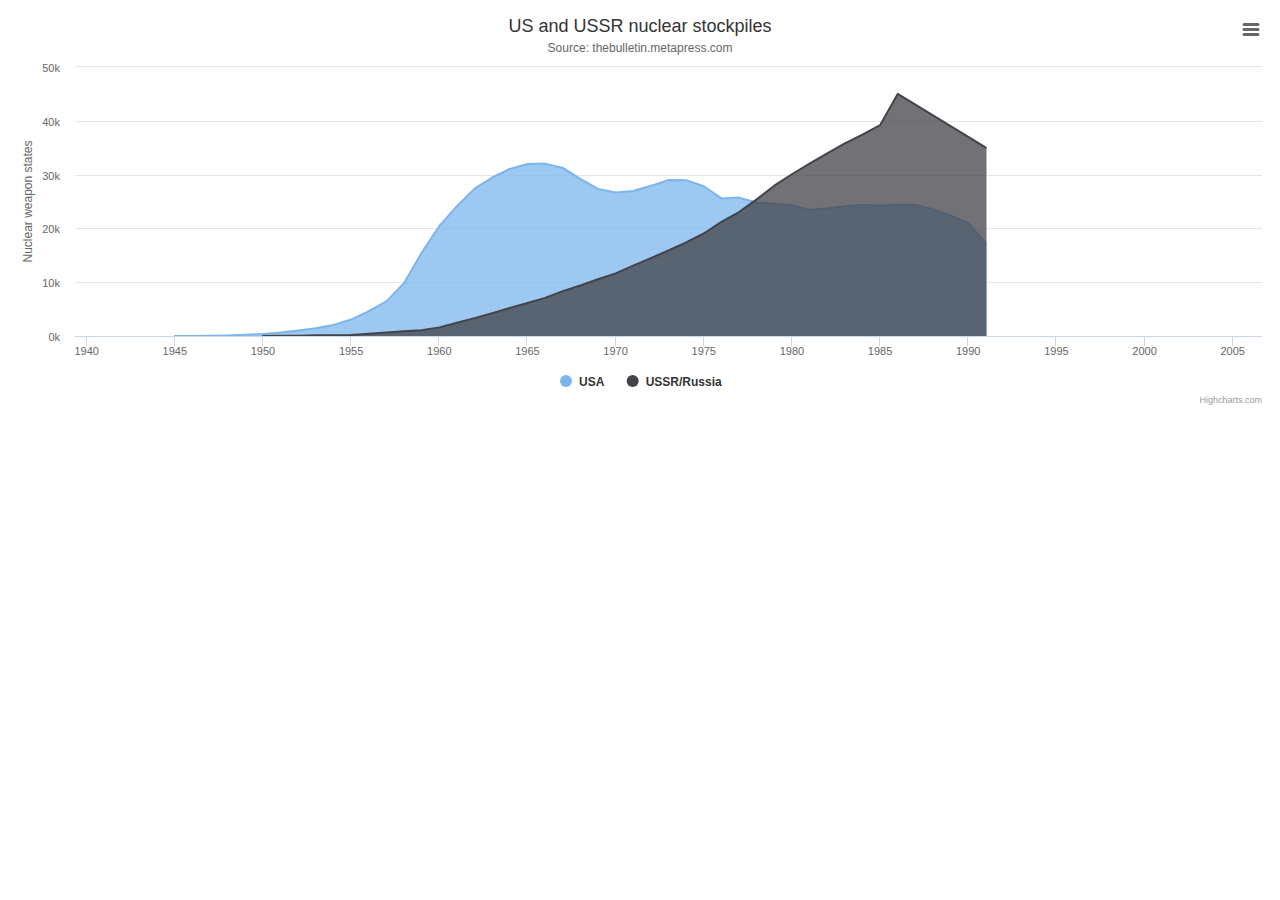
<file: js/Highcharts/examples/area-basic/index.htm>
<!DOCTYPE HTML>
<html>
	<head>
		<meta http-equiv="Content-Type" content="text/html; charset=utf-8">
		<title>Highcharts Example</title>

		<style type="text/css">

		</style>
	</head>
	<body>
<script src="../../code/highcharts.js"></script>
<script src="../../code/modules/exporting.js"></script>

<div id="container" style="min-width: 310px; height: 400px; margin: 0 auto"></div>



		<script type="text/javascript">

Highcharts.chart('container', {
    chart: {
        type: 'area'
    },
    title: {
        text: 'US and USSR nuclear stockpiles'
    },
    subtitle: {
        text: 'Source: <a href="http://thebulletin.metapress.com/content/c4120650912x74k7/fulltext.pdf">' +
            'thebulletin.metapress.com</a>'
    },
    xAxis: {
        allowDecimals: false,
        labels: {
            formatter: function () {
                return this.value; // clean, unformatted number for year
            }
        }
    },
    yAxis: {
        title: {
            text: 'Nuclear weapon states'
        },
        labels: {
            formatter: function () {
                return this.value / 1000 + 'k';
            }
        }
    },
    tooltip: {
        pointFormat: '{series.name} produced <b>{point.y:,.0f}</b><br/>warheads in {point.x}'
    },
    plotOptions: {
        area: {
            pointStart: 1940,
            marker: {
                enabled: false,
                symbol: 'circle',
                radius: 2,
                states: {
                    hover: {
                        enabled: true
                    }
                }
            }
        }
    },
    series: [{
        name: 'USA',
        data: [null, null, null, null, null, 6, 11, 32, 110, 235, 369, 640,
            1005, 1436, 2063, 3057, 4618, 6444, 9822, 15468, 20434, 24126,
            27387, 29459, 31056, 31982, 32040, 31233, 29224, 27342, 26662,
            26956, 27912, 28999, 28965, 27826, 25579, 25722, 24826, 24605,
            24304, 23464, 23708, 24099, 24357, 24237, 24401, 24344, 23586,
            22380, 21004, 17287, 14747, 13076, 12555, 12144, 11009, 10950,
            10871, 10824, 10577, 10527, 10475, 10421, 10358, 10295, 10104]
    }, {
        name: 'USSR/Russia',
        data: [null, null, null, null, null, null, null, null, null, null,
            5, 25, 50, 120, 150, 200, 426, 660, 869, 1060, 1605, 2471, 3322,
            4238, 5221, 6129, 7089, 8339, 9399, 10538, 11643, 13092, 14478,
            15915, 17385, 19055, 21205, 23044, 25393, 27935, 30062, 32049,
            33952, 35804, 37431, 39197, 45000, 43000, 41000, 39000, 37000,
            35000, 33000, 31000, 29000, 27000, 25000, 24000, 23000, 22000,
            21000, 20000, 19000, 18000, 18000, 17000, 16000]
    }]
});
		</script>
	</body>
</html>
</file>
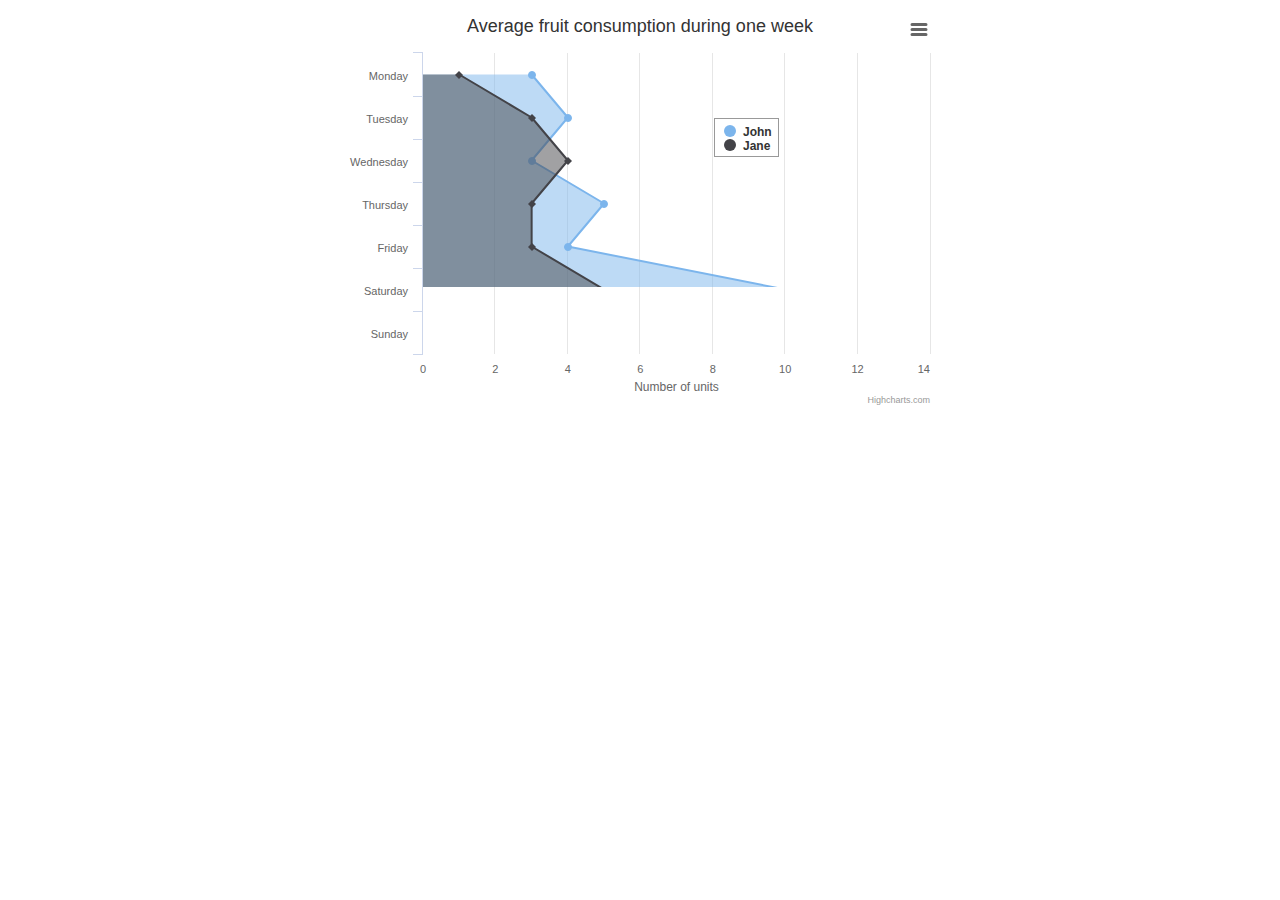
<file: js/Highcharts/examples/area-inverted/index.htm>
<!DOCTYPE HTML>
<html>
	<head>
		<meta http-equiv="Content-Type" content="text/html; charset=utf-8">
		<title>Highcharts Example</title>

		<style type="text/css">

		</style>
	</head>
	<body>
<script src="../../code/highcharts.js"></script>
<script src="../../code/modules/exporting.js"></script>

<div id="container" style="min-width: 310px; height: 400px; max-width: 600px; margin: 0 auto"></div>



		<script type="text/javascript">

Highcharts.chart('container', {
    chart: {
        type: 'area',
        inverted: true
    },
    title: {
        text: 'Average fruit consumption during one week'
    },
    subtitle: {
        style: {
            position: 'absolute',
            right: '0px',
            bottom: '10px'
        }
    },
    legend: {
        layout: 'vertical',
        align: 'right',
        verticalAlign: 'top',
        x: -150,
        y: 100,
        floating: true,
        borderWidth: 1,
        backgroundColor: (Highcharts.theme && Highcharts.theme.legendBackgroundColor) || '#FFFFFF'
    },
    xAxis: {
        categories: [
            'Monday',
            'Tuesday',
            'Wednesday',
            'Thursday',
            'Friday',
            'Saturday',
            'Sunday'
        ]
    },
    yAxis: {
        title: {
            text: 'Number of units'
        },
        labels: {
            formatter: function () {
                return this.value;
            }
        },
        min: 0
    },
    plotOptions: {
        area: {
            fillOpacity: 0.5
        }
    },
    series: [{
        name: 'John',
        data: [3, 4, 3, 5, 4, 10, 12]
    }, {
        name: 'Jane',
        data: [1, 3, 4, 3, 3, 5, 4]
    }]
});
		</script>
	</body>
</html>
</file>
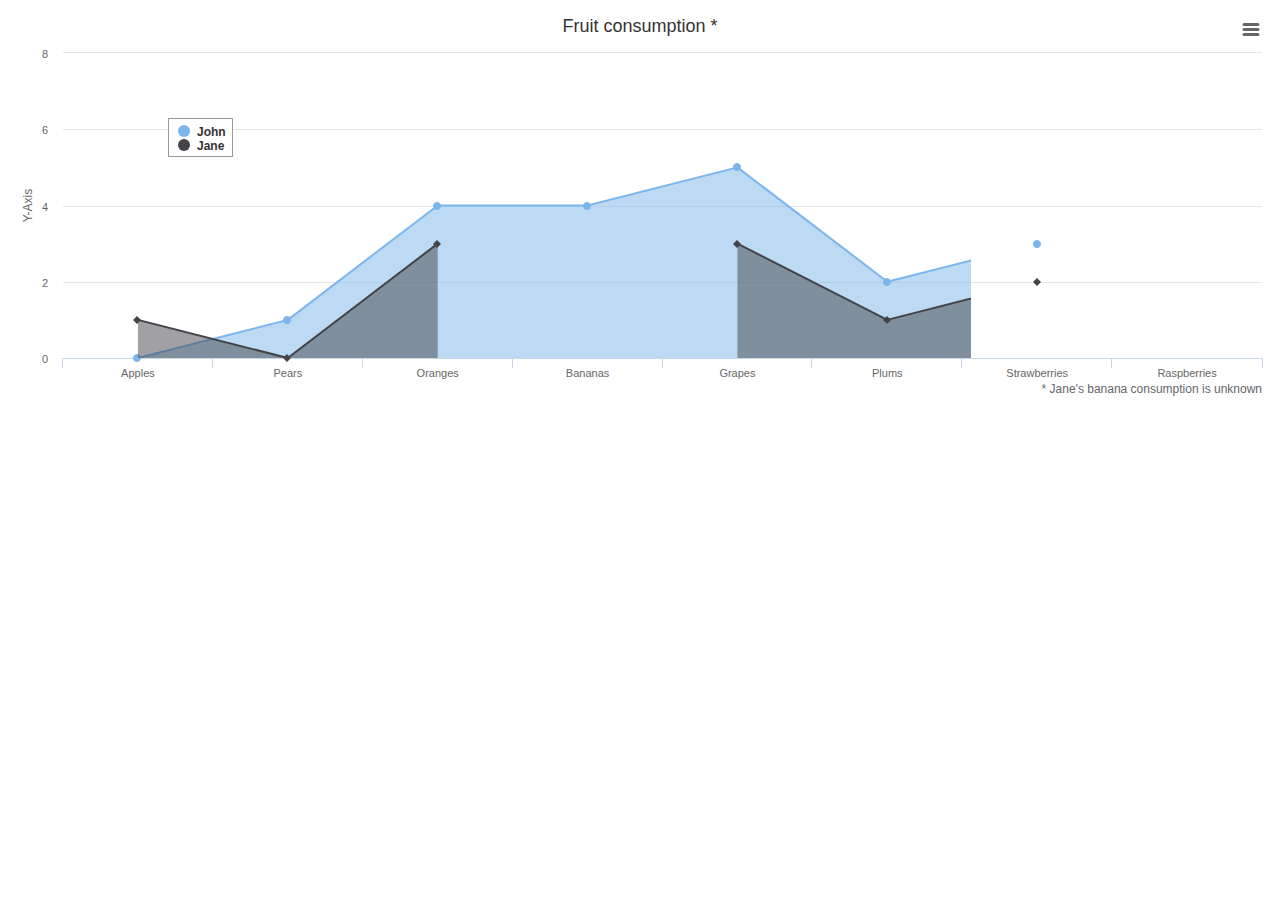
<file: js/Highcharts/examples/area-missing/index.htm>
<!DOCTYPE HTML>
<html>
	<head>
		<meta http-equiv="Content-Type" content="text/html; charset=utf-8">
		<title>Highcharts Example</title>

		<style type="text/css">

		</style>
	</head>
	<body>
<script src="../../code/highcharts.js"></script>
<script src="../../code/modules/exporting.js"></script>

<div id="container" style="min-width: 310px; height: 400px; margin: 0 auto"></div>



		<script type="text/javascript">

Highcharts.chart('container', {
    chart: {
        type: 'area',
        spacingBottom: 30
    },
    title: {
        text: 'Fruit consumption *'
    },
    subtitle: {
        text: '* Jane\'s banana consumption is unknown',
        floating: true,
        align: 'right',
        verticalAlign: 'bottom',
        y: 15
    },
    legend: {
        layout: 'vertical',
        align: 'left',
        verticalAlign: 'top',
        x: 150,
        y: 100,
        floating: true,
        borderWidth: 1,
        backgroundColor: (Highcharts.theme && Highcharts.theme.legendBackgroundColor) || '#FFFFFF'
    },
    xAxis: {
        categories: ['Apples', 'Pears', 'Oranges', 'Bananas', 'Grapes', 'Plums', 'Strawberries', 'Raspberries']
    },
    yAxis: {
        title: {
            text: 'Y-Axis'
        },
        labels: {
            formatter: function () {
                return this.value;
            }
        }
    },
    tooltip: {
        formatter: function () {
            return '<b>' + this.series.name + '</b><br/>' +
                this.x + ': ' + this.y;
        }
    },
    plotOptions: {
        area: {
            fillOpacity: 0.5
        }
    },
    credits: {
        enabled: false
    },
    series: [{
        name: 'John',
        data: [0, 1, 4, 4, 5, 2, 3, 7]
    }, {
        name: 'Jane',
        data: [1, 0, 3, null, 3, 1, 2, 1]
    }]
});
		</script>
	</body>
</html>
</file>
